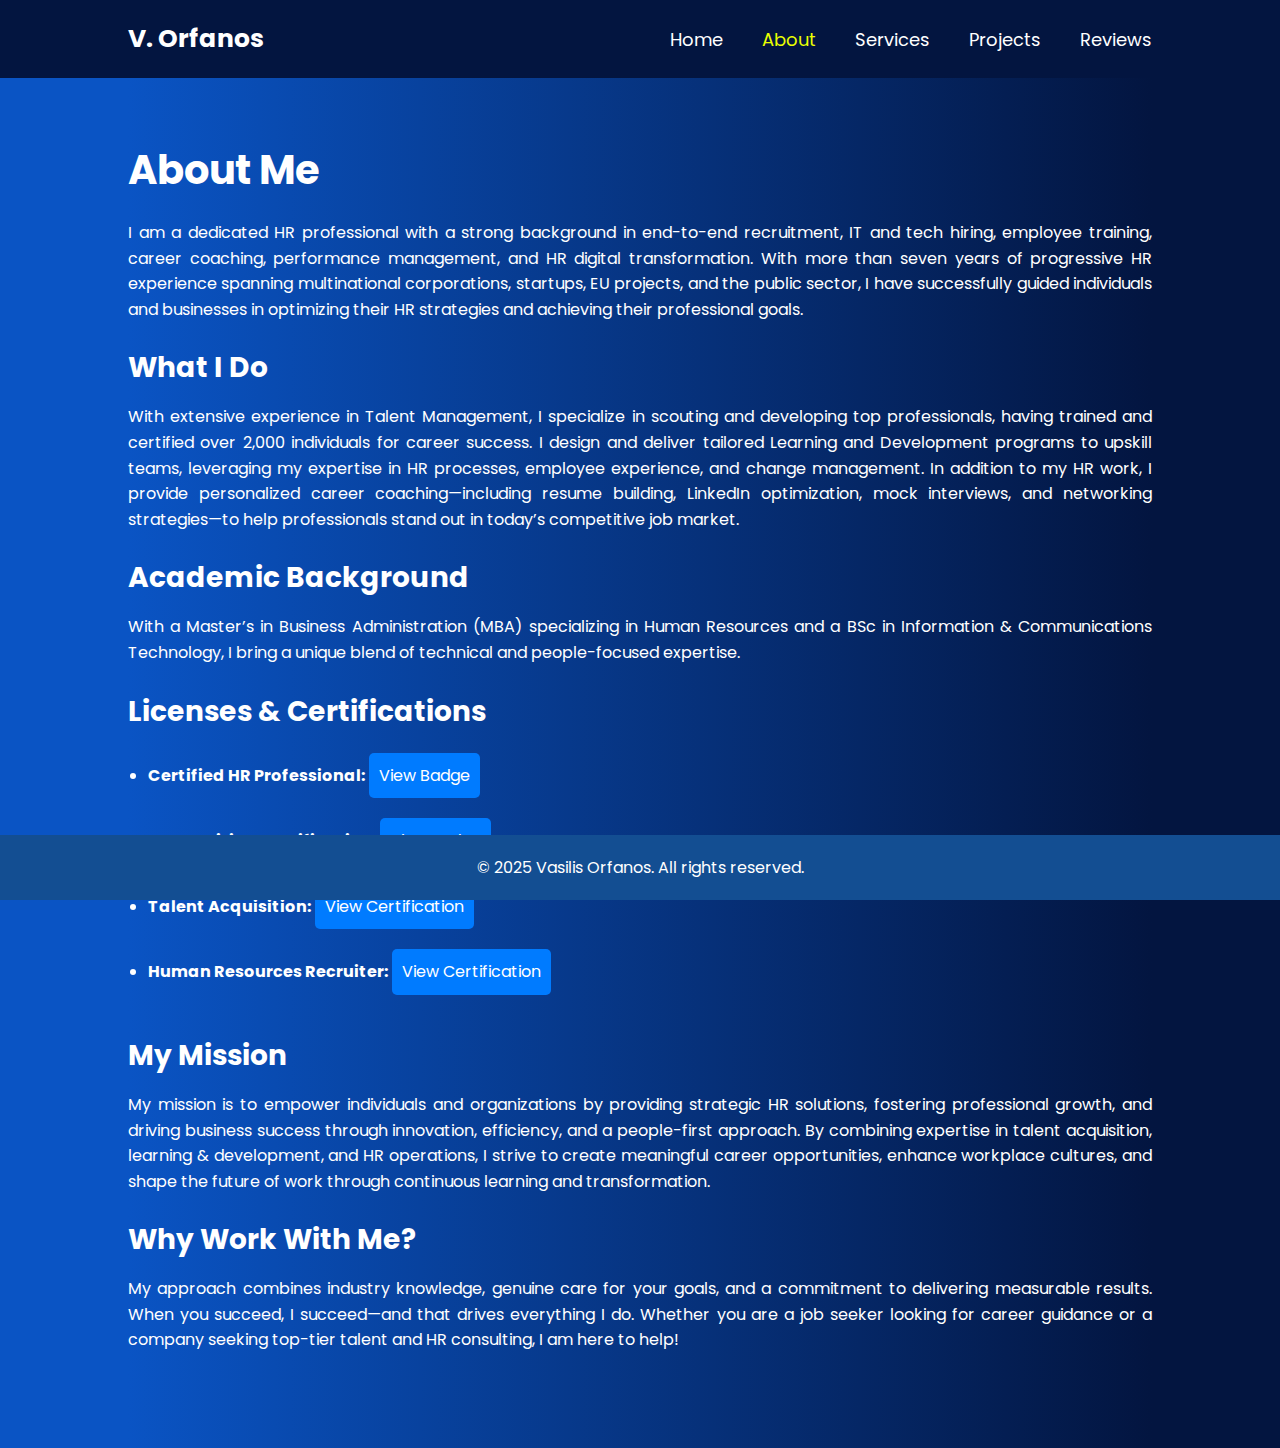
<file: About.html>
<!DOCTYPE html>
<html lang="en">
<head>
    <meta charset="UTF-8">
    <meta name="viewport" content="width=device-width, initial-scale=1.0">
    <title>About | Vasilis Orfanos</title>
    <link rel="stylesheet" href="style2.css">
    <script src="script.js" defer></script>
    <style>
        /* Import Google Fonts */
        @import url('https://fonts.googleapis.com/css2?family=Poppins:wght@300;400;500;600;700;800;900&display=swap');

        /* Basic Reset */
        * {
            margin: 0;
            padding: 0;
            box-sizing: border-box;
            font-family: 'Poppins', sans-serif;
        }

        body {
            background: #f4f4f4; /* Light gray background */
            color: #ffffff; /* White text for high contrast */
            overflow-x: hidden; /* Prevents horizontal scrolling */
        }

        /* Header Styling */
        .header {
            position: fixed;
            top: 0;
            left: 0;
            width: 100%;
            padding: 20px 10%;
            background: #031540; /* Dark blue header background */
            display: flex;
            justify-content: space-between;
            align-items: center;
            z-index: 1000; /* Ensures header stays on top */
        }

        .logo {
            font-size: 25px;
            color: #ffffff; /* White for the logo text */
            text-decoration: none;
            font-weight: 700;
        }

        /* Navigation Link Styling */
        .navbar a {
            font-size: 18px;
            color: #fff; /* White text for navigation links */
            text-decoration: none;
            margin-left: 35px;
            transition: color 0.3s;
        }

        .navbar a:hover,
        .navbar a.active {
            color: #eaff00; /* Yellow for hover and active states */
        }

        /* Main Content Area */
        .main-content {
            padding: 140px 10% 20px; /* Increased top padding to account for header */
            min-height: calc(100vh - 40px); /* Adjust height based on header */
            background: linear-gradient(-90deg, #031540 10%, #0a54c4 90%);
            display: flex;
            flex-direction: column;
            justify-content: center;
            align-items: start;
        }

        .main-content h1 {
            font-size: 40px;
            color: #ffffff; /* White text for headings */
            margin-bottom: 20px;
        }

        .main-content h2 {
            font-size: 28px;
            color: #ffffff; /* White text for subheadings */
            margin-bottom: 15px;
        }

        .main-content p.justified-text {
            text-align: justify;
            text-justify: inter-word;
            font-size: 16px;
            line-height: 1.6;
            color: #ffffff; /* White text for readable contrast */
        }

        .main-content ul {
            list-style-type: disc;
            padding-left: 20px;
            text-align: left;
            padding-right: 20px;
            color: #ffffff; /* White text for list items */
        }

        .main-content ul li {
            margin-bottom: 10px;
        }

        .main-content ul li a {
            display: inline-block;
            padding: 10px;
            margin: 5px 0;
            background-color: #007BFF; /* Blue button background */
            color: white;
            text-decoration: none;
            border-radius: 5px;
            max-width: 100%;
            word-wrap: break-word;
            transition: background-color 0.3s;
        }

        .main-content ul li a:hover {
            background-color: #00abf0; /* Lighter blue on hover */
        }

        /* Footer Styling */
        .footer {
            text-align: center;
            padding: 20px;
            background-color: #134e92; /* Dark blue background */
            color: #fff; /* White text */
            position: fixed;
            left: 0;
            bottom: 0;
            width: 100%;
        }

        /* Mobile-friendly adjustments */
        @media (max-width: 768px) {
            .header {
                padding: 15px 5%; /* Slightly reduced padding for small screens */
            }

            .main-content {
                padding: 100px 5% 20px; /* Adjusted padding for mobile */
            }

            .main-content h1 {
                font-size: 1.5em; /* Slightly smaller heading */
            }

            .main-content h2 {
                font-size: 1.2em; /* Slightly smaller subheading */
            }

            .main-content p.justified-text {
                font-size: 0.9em; /* Adjust paragraph text size */
            }

            .main-content ul {
                padding-left: 15px; /* Slightly less padding on mobile */
                padding-right: 15px;
            }

            .main-content ul li a {
                font-size: 0.9em; /* Smaller button text */
                padding: 8px; /* Reduced padding for buttons */
            }

            .navbar a {
                font-size: 0.9em; /* Slightly smaller nav links */
                margin-left: 20px; /* Less space between nav links */
            }

            .logo {
                font-size: 1.2em; /* Slightly smaller logo text */
            }

            .footer p {
                font-size: 0.9em; /* Smaller footer text */
            }
        }
    </style>
</head>
<body>
    <header class="header">
        <a href="#" class="logo">V. Orfanos</a>
        <nav class="navbar">
            <a href="index.html">Home</a>
            <a href="About.html" class="active">About</a>
            <a href="Services.html">Services</a>
            <a href="Projects.html">Projects</a>
            <a href="Reviews.html">Reviews</a>
        </nav>
    </header>

    <section class="main-content">
        <h1>About Me</h1>
        <p class="justified-text">I am a dedicated HR professional with a strong background in end-to-end recruitment, IT and tech hiring, employee training, career coaching, performance management, and HR digital transformation. With more than seven years of progressive HR experience spanning multinational corporations, startups, EU projects, and the public sector, I have successfully guided individuals and businesses in optimizing their HR strategies and achieving their professional goals.</p>
        <br>
        <h2>What I Do</h2>
        <p class="justified-text">With extensive experience in Talent Management, I specialize in scouting and developing top professionals, having trained and certified over 2,000 individuals for career success. I design and deliver tailored Learning and Development programs to upskill teams, leveraging my expertise in HR processes, employee experience, and change management. In addition to my HR work, I provide personalized career coaching—including resume building, LinkedIn optimization, mock interviews, and networking strategies—to help professionals stand out in today’s competitive job market.</p>
        <br>
        <h2>Academic Background</h2>
        <p class="justified-text">With a Master’s in Business Administration (MBA) specializing in Human Resources and a BSc in Information & Communications Technology, I bring a unique blend of technical and people-focused expertise.</p>
        <br>
        <h2>Licenses & Certifications</h2>
        <ul style="list-style-type: disc; padding-left: 20px; text-align: left; padding-right: 20px;">
            <li><strong>Certified HR Professional:</strong> 
                <a href="https://www.credly.com/badges/0c080ff3-7d6b-4161-b00d-e8684b3cddb6" target="_blank">View Badge</a>
            </li>
            <li><strong>IT Recruiting Certification:</strong> 
                <a href="https://www.credly.com/badges/4e5d9b4f-31e3-4a48-a6e6-b436578b6412" target="_blank">View Badge</a>
            </li>
            <li><strong>Talent Acquisition:</strong> 
                <a href="https://www.linkedin.com/in/vasilis-orfanos/details/certifications/1722594936391/single-media-viewer/?type=DOCUMENT&profileId=ACoAABgAyLkBngJzmoI1p0Eil4foogJV-Y8O_3E" target="_blank">View Certification</a>
            </li>
            <li><strong>Human Resources Recruiter:</strong> 
                <a href="https://www.linkedin.com/in/vasilis-orfanos/details/certifications/1722595819251/single-media-viewer/?type=DOCUMENT&profileId=ACoAABgAyLkBngJzmoI1p0Eil4foogJV-Y8O_3E" target="_blank">View Certification</a>
            </li>
        </ul>
        <br>
        <h2>My Mission</h2>
        <p class="justified-text">My mission is to empower individuals and organizations by providing strategic HR solutions, fostering professional growth, and driving business success through innovation, efficiency, and a people-first approach. By combining expertise in talent acquisition, learning & development, and HR operations, I strive to create meaningful career opportunities, enhance workplace cultures, and shape the future of work through continuous learning and transformation.</p>
        <br>
        <h2>Why Work With Me?</h2>
        <p class="justified-text">My approach combines industry knowledge, genuine care for your goals, and a commitment to delivering measurable results. When you succeed, I succeed—and that drives everything I do. Whether you are a job seeker looking for career guidance or a company seeking top-tier talent and HR consulting, I am here to help!</p>
        <br>
        <br>
        <br>
    </section>

    <footer class="footer">
        <p>© 2025 Vasilis Orfanos. All rights reserved.</p>
    </footer>
</body>
</html>
</file>
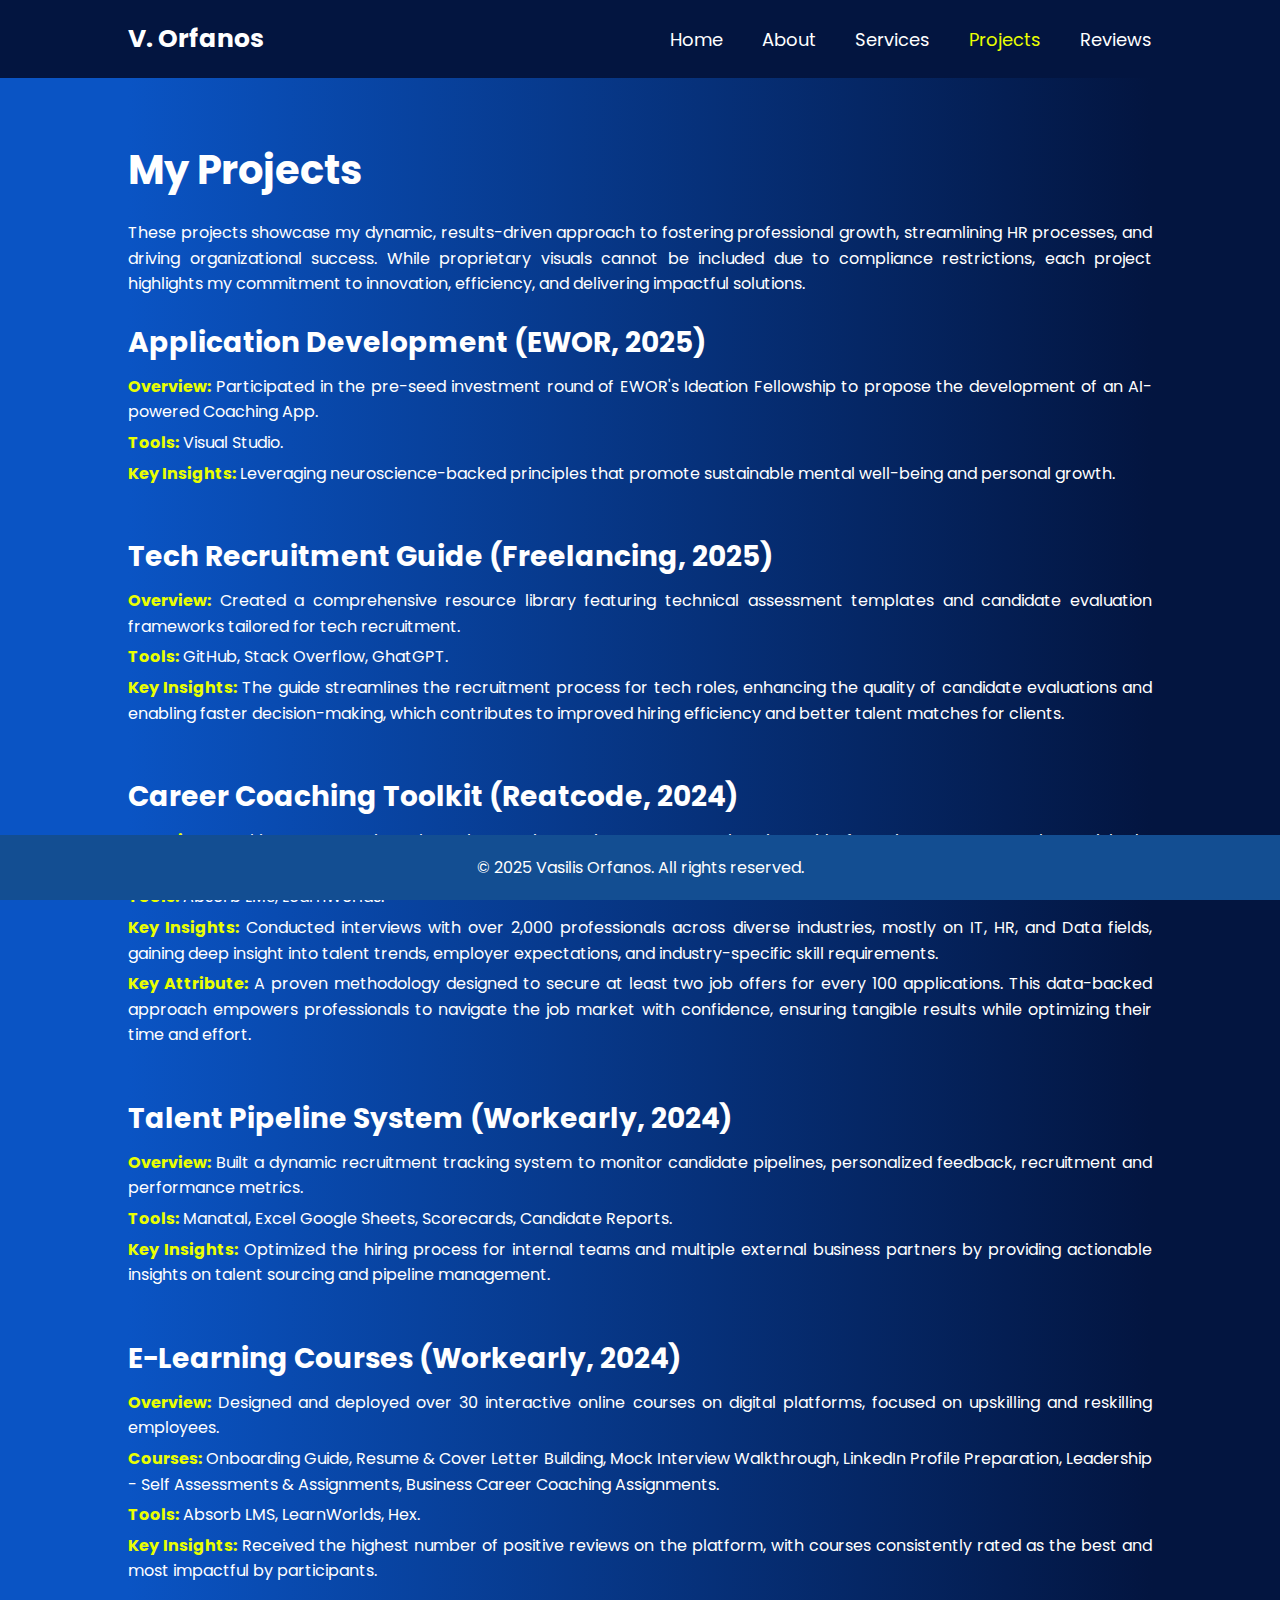
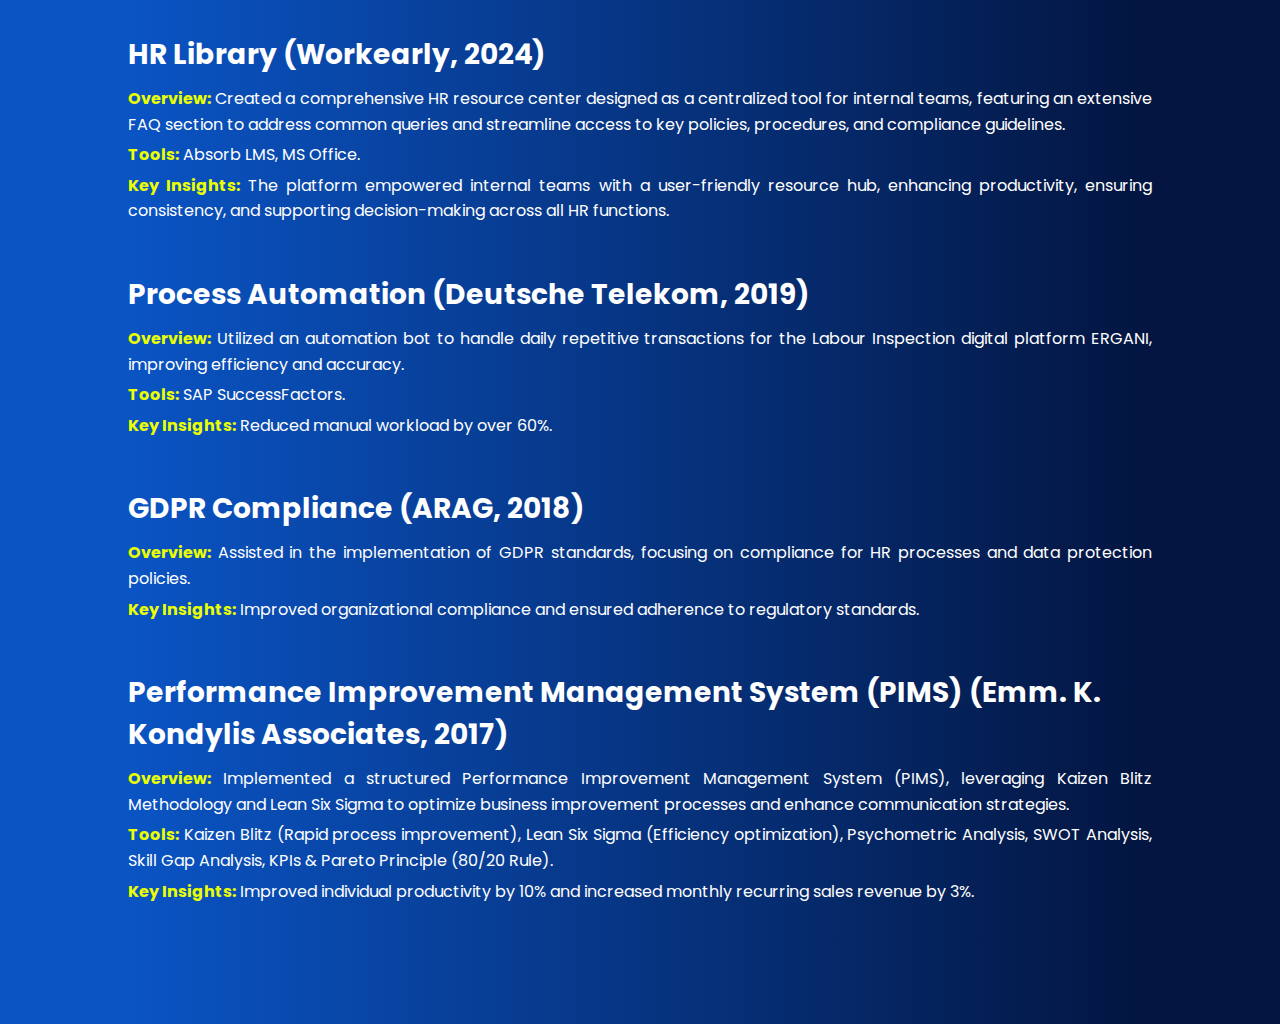
<file: Projects.html>
<!DOCTYPE html>
<html lang="en">
<head>
    <meta charset="UTF-8">
    <meta name="viewport" content="width=device-width, initial-scale=1.0">
    <title>Projects | Vasilis Orfanos</title>
    <link rel="stylesheet" href="style2.css">
    <style>
        /* Import Google Fonts */
        @import url('https://fonts.googleapis.com/css2?family=Poppins:wght@300;400;500;600;700;800;900&display=swap');

        /* Basic Reset */
        * {
            margin: 0;
            padding: 0;
            box-sizing: border-box;
            font-family: 'Poppins', sans-serif;
        }

        body {
            background: #f4f4f4; /* Light gray background */
            color: #ffffff; /* White text for high contrast */
            overflow-x: hidden; /* Prevents horizontal scrolling */
        }

        /* Header Styling */
        .header {
            position: fixed;
            top: 0;
            left: 0;
            width: 100%;
            padding: 20px 10%;
            background: #031540; /* Dark blue header background */
            display: flex;
            justify-content: space-between;
            align-items: center;
            z-index: 1000; /* Ensures header stays on top */
        }

        .logo {
            font-size: 25px;
            color: #ffffff; /* White for the logo text */
            text-decoration: none;
            font-weight: 700;
        }

        /* Navigation Link Styling */
        .navbar a {
            font-size: 18px;
            color: #fff; /* White text for navigation links */
            text-decoration: none;
            margin-left: 35px;
            transition: color 0.3s;
        }

        .navbar a:hover,
        .navbar a.active {
            color: #eaff00; /* Yellow for hover and active states */
        }

        /* Main Content Area */
        .main-content {
            padding: 140px 10% 20px; /* Increased top padding to account for header */
            min-height: calc(100vh - 40px); /* Adjust height based on header */
            background: linear-gradient(-90deg, #031540 10%, #0a54c4 90%);
            display: flex;
            flex-direction: column;
            justify-content: center;
            align-items: start;
        }

        .main-content h1 {
            font-size: 40px;
            color: #ffffff; /* White text for headings */
            margin-bottom: 20px;
        }

        .main-content p {
            text-align: justify;
            text-justify: inter-word;
            font-size: 16px;
            line-height: 1.6;
            color: #ffffff; /* White text for readable contrast */
        }

        .main-content .project {
            margin-bottom: 20px;
        }

        .main-content .project h2 {
            font-size: 28px;
            color: #ffffff; /* White text for subheadings */
            margin-bottom: 10px;
        }

        .main-content .project p {
            margin-bottom: 5px;
        }

        .main-content .project p strong {
            color: #eaff00; /* Yellow for emphasis */
        }

        /* Footer Styling */
        .footer {
            text-align: center;
            padding: 20px;
            background-color: #134e92; /* Dark blue background */
            color: #fff; /* White text */
            position: fixed;
            left: 0;
            bottom: 0;
            width: 100%;
        }

        /* Mobile-friendly adjustments */
        @media (max-width: 768px) {
            .header {
                padding: 15px 5%; /* Slightly reduced padding for small screens */
            }

            .main-content {
                padding: 100px 5% 20px; /* Adjusted padding for mobile */
            }

            .main-content h1 {
                font-size: 1.5em; /* Slightly smaller heading */
            }

            .main-content .project h2 {
                font-size: 1.2em; /* Slightly smaller subheading */
            }

            .main-content p {
                font-size: 0.9em; /* Adjust paragraph text size */
            }

            .navbar a {
                font-size: 0.9em; /* Slightly smaller nav links */
                margin-left: 20px; /* Less space between nav links */
            }

            .logo {
                font-size: 1.2em; /* Slightly smaller logo text */
            }

            .footer p {
                font-size: 0.9em; /* Smaller footer text */
            }
        }
    </style>
</head>
<body>
    <header class="header">
        <a href="#" class="logo">V. Orfanos</a>
        <nav class="navbar">
            <a href="index.html">Home</a>
            <a href="About.html">About</a>
            <a href="Services.html">Services</a>
            <a href="Projects.html" class="active">Projects</a>
            <a href="Reviews.html">Reviews</a>
        </nav>
    </header>

    <section class="main-content">
        <h1>My Projects</h1>
        <p>These projects showcase my dynamic, results-driven approach to fostering professional growth, streamlining HR processes, and driving organizational success. While proprietary visuals cannot be included due to compliance restrictions, each project highlights my commitment to innovation, efficiency, and delivering impactful solutions.</p>
        
        <div class="project">
            <br>
            <h2>Application Development (EWOR, 2025)</h2>
            <p><strong>Overview:</strong> Participated in the pre-seed investment round of EWOR's Ideation Fellowship to propose the development of an AI-powered Coaching App.</p>
            <p><strong>Tools:</strong> Visual Studio.</p>
            <p><strong>Key Insights:</strong> Leveraging neuroscience-backed principles that promote sustainable mental well-being and personal growth.</p>
        </div>
        
        <div class="project">
            <br>
            <h2>Tech Recruitment Guide (Freelancing, 2025)</h2>
            <p><strong>Overview:</strong> Created a comprehensive resource library featuring technical assessment templates and candidate evaluation frameworks tailored for tech recruitment.</p>
            <p><strong>Tools:</strong> GitHub, Stack Overflow, GhatGPT.</p>
            <p><strong>Key Insights:</strong> The guide streamlines the recruitment process for tech roles, enhancing the quality of candidate evaluations and enabling faster decision-making, which contributes to improved hiring efficiency and better talent matches for clients.</p>
        </div>
        
        <div class="project">
            <br>
            <h2>Career Coaching Toolkit (Reatcode, 2024)</h2>
            <p><strong>Overview:</strong> Hacking your way into the Job Interview Business. A comprehensive guide featuring resume templates, LinkedIn optimization tips, and mock interview scripts tailored for career changers and job seekers.</p>
            <p><strong>Tools:</strong> Absorb LMS, LearnWorlds.</p>
            <p><strong>Key Insights:</strong> Conducted interviews with over 2,000 professionals across diverse industries, mostly on IT, HR, and Data fields, gaining deep insight into talent trends, employer expectations, and industry-specific skill requirements.</p>
            <p><strong>Key Attribute:</strong> A proven methodology designed to secure at least two job offers for every 100 applications. This data-backed approach empowers professionals to navigate the job market with confidence, ensuring tangible results while optimizing their time and effort.</p>
        </div>
        
        <div class="project">
            <br>
            <h2>Talent Pipeline System (Workearly, 2024)</h2>
            <p><strong>Overview:</strong> Built a dynamic recruitment tracking system to monitor candidate pipelines, personalized feedback, recruitment and performance metrics.</p>
            <p><strong>Tools:</strong> Manatal, Excel Google Sheets, Scorecards, Candidate Reports.</p>
            <p><strong>Key Insights:</strong> Optimized the hiring process for internal teams and multiple external business partners by providing actionable insights on talent sourcing and pipeline management.</p>
        </div>
        
        <div class="project">
            <br>
            <h2>E-Learning Courses (Workearly, 2024)</h2>
            <p><strong>Overview:</strong> Designed and deployed over 30 interactive online courses on digital platforms, focused on upskilling and reskilling employees.</p>
            <p><strong>Courses:</strong> Onboarding Guide, Resume & Cover Letter Building, Mock Interview Walkthrough, LinkedIn Profile Preparation, Leadership - Self Assessments & Assignments, Business Career Coaching Assignments.</p>
            <p><strong>Tools:</strong> Absorb LMS, LearnWorlds, Hex.</p>
            <p><strong>Key Insights:</strong> Received the highest number of positive reviews on the platform, with courses consistently rated as the best and most impactful by participants.</p>
        </div>
        
        <div class="project">
            <br>
            <h2>HR Library (Workearly, 2024)</h2>
            <p><strong>Overview:</strong> Created a comprehensive HR resource center designed as a centralized tool for internal teams, featuring an extensive FAQ section to address common queries and streamline access to key policies, procedures, and compliance guidelines.</p>
            <p><strong>Tools:</strong> Absorb LMS, MS Office.</p>
            <p><strong>Key Insights:</strong> The platform empowered internal teams with a user-friendly resource hub, enhancing productivity, ensuring consistency, and supporting decision-making across all HR functions.</p>
        </div>
        
        <div class="project">
            <br>
            <h2>Process Automation (Deutsche Telekom, 2019)</h2>
            <p><strong>Overview:</strong> Utilized an automation bot to handle daily repetitive transactions for the Labour Inspection digital platform ERGANI, improving efficiency and accuracy.</p>
            <p><strong>Tools:</strong> SAP SuccessFactors.</p>
            <p><strong>Key Insights:</strong> Reduced manual workload by over 60%.</p>
        </div>
        
        <div class="project">
            <br>
            <h2>GDPR Compliance (ARAG, 2018)</h2>
            <p><strong>Overview:</strong> Assisted in the implementation of GDPR standards, focusing on compliance for HR processes and data protection policies.</p>
            <p><strong>Key Insights:</strong> Improved organizational compliance and ensured adherence to regulatory standards.</p>
        </div>
        
        <div class="project">
            <br>
            <h2>Performance Improvement Management System (PIMS) (Emm. K. Kondylis Associates, 2017)</h2>
            <p><strong>Overview:</strong> Implemented a structured Performance Improvement Management System (PIMS), leveraging Kaizen Blitz Methodology and Lean Six Sigma to optimize business improvement processes and enhance communication strategies.</p>
            <p><strong>Tools:</strong> Kaizen Blitz (Rapid process improvement), Lean Six Sigma (Efficiency optimization), Psychometric Analysis, SWOT Analysis, Skill Gap Analysis, KPIs & Pareto Principle (80/20 Rule).</p>
            <p><strong>Key Insights:</strong> Improved individual productivity by 10% and increased monthly recurring sales revenue by 3%.</p>
        </div>
        
        <br>
        <br>
        <br>
    </section>

    <footer class="footer">
        <p>© 2025 Vasilis Orfanos. All rights reserved.</p>
    </footer>
</body>
</html>
</file>
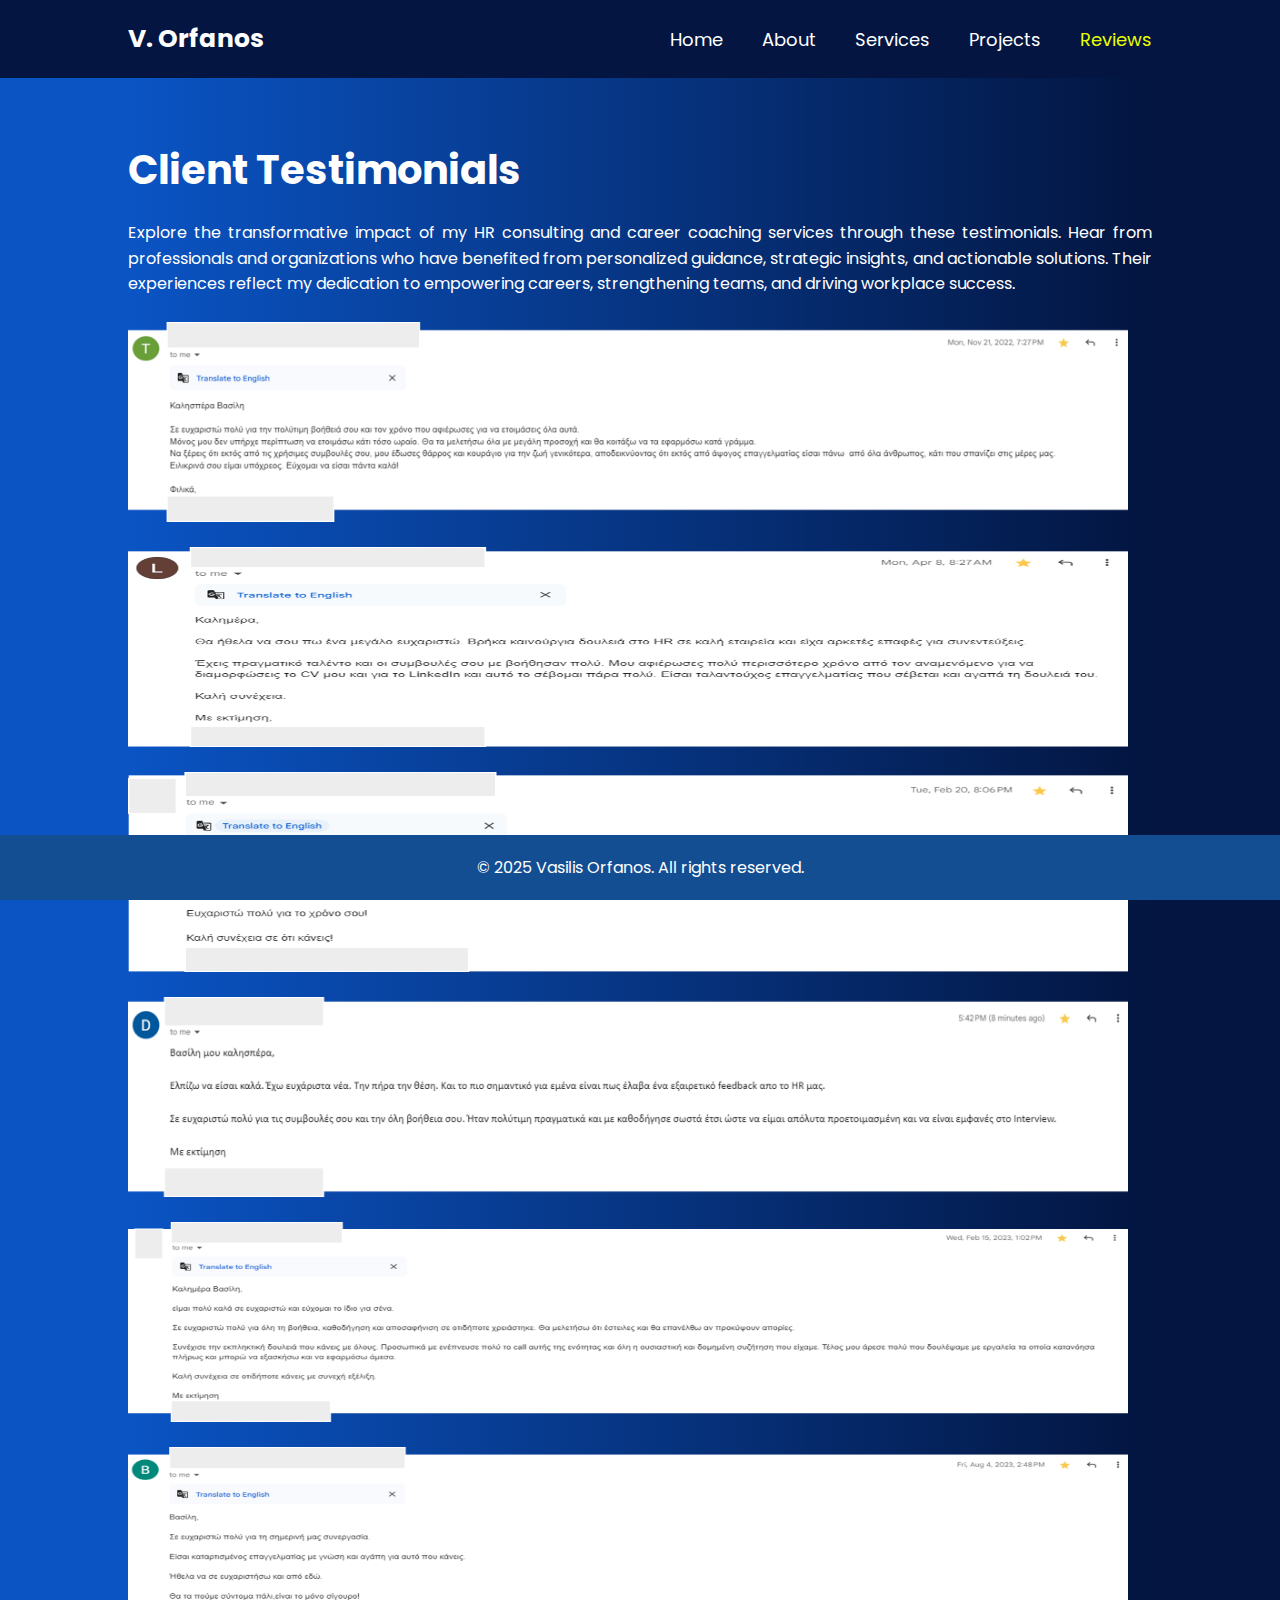
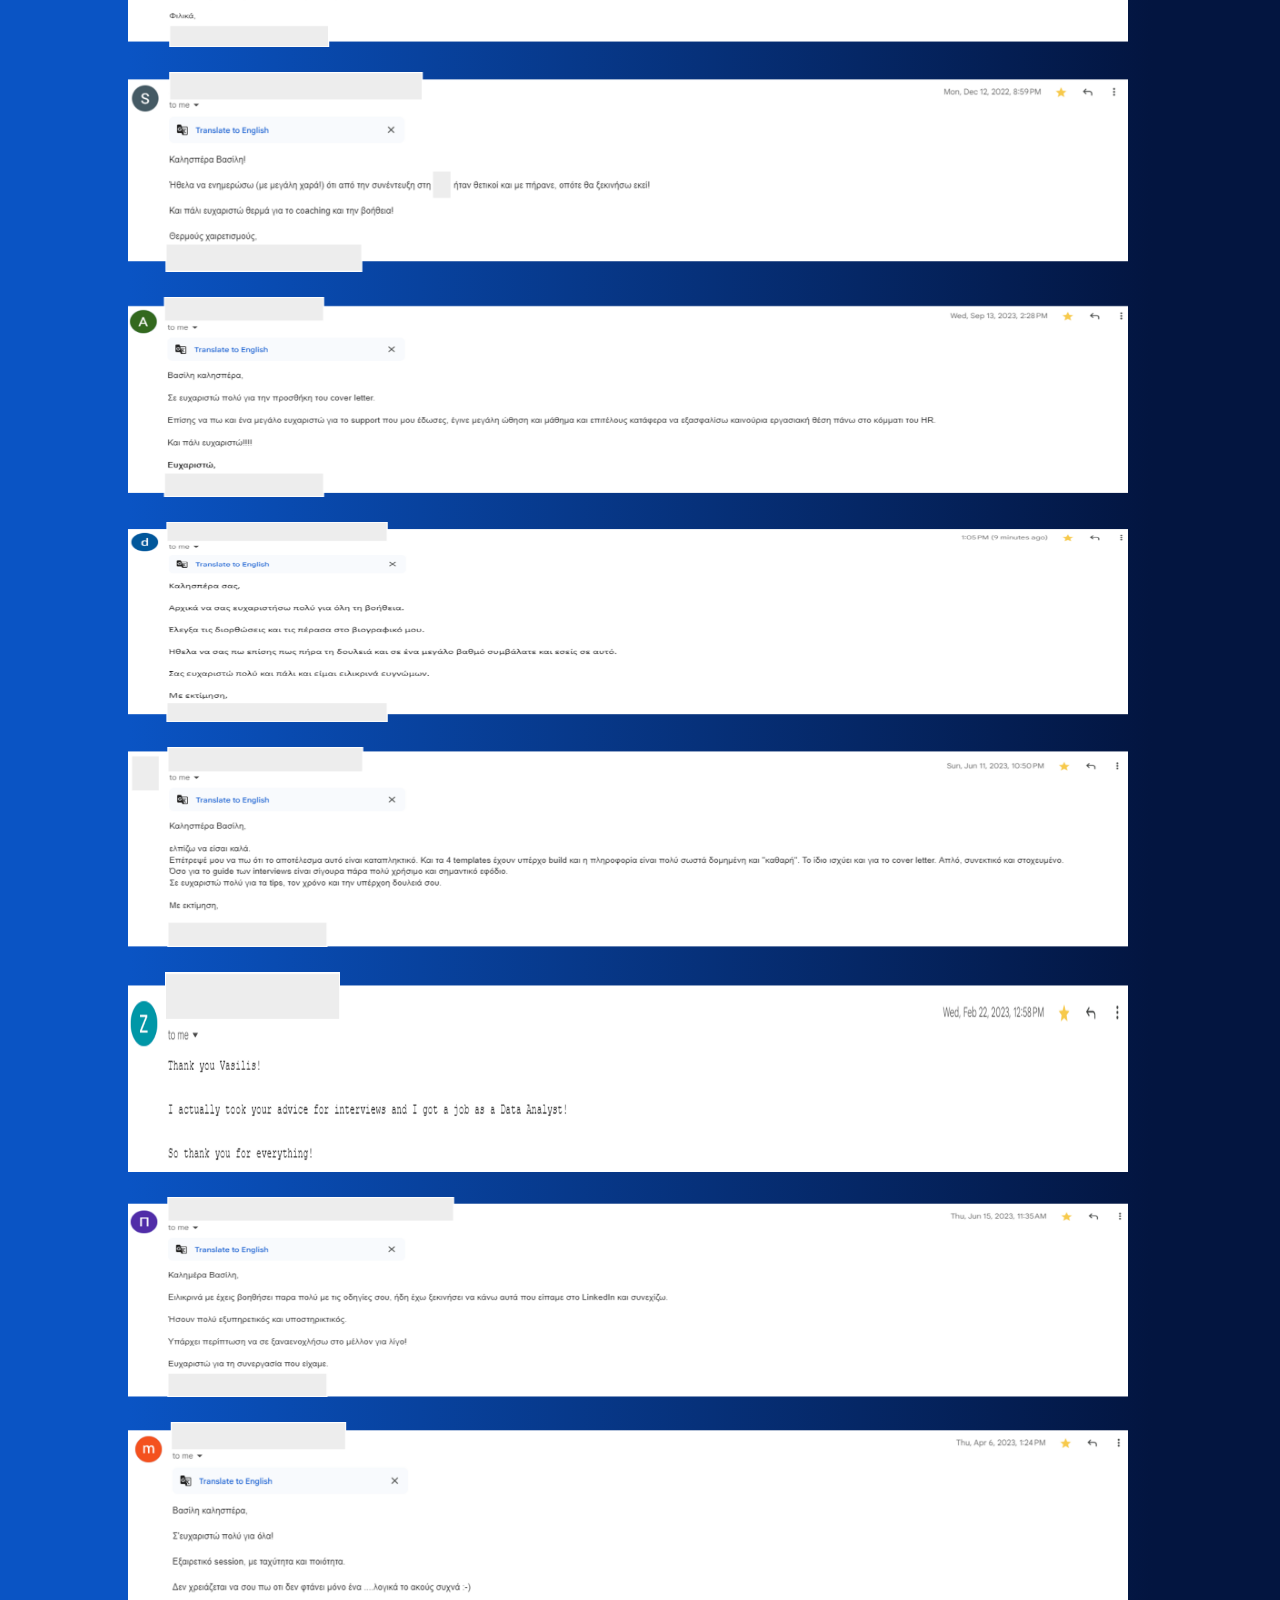
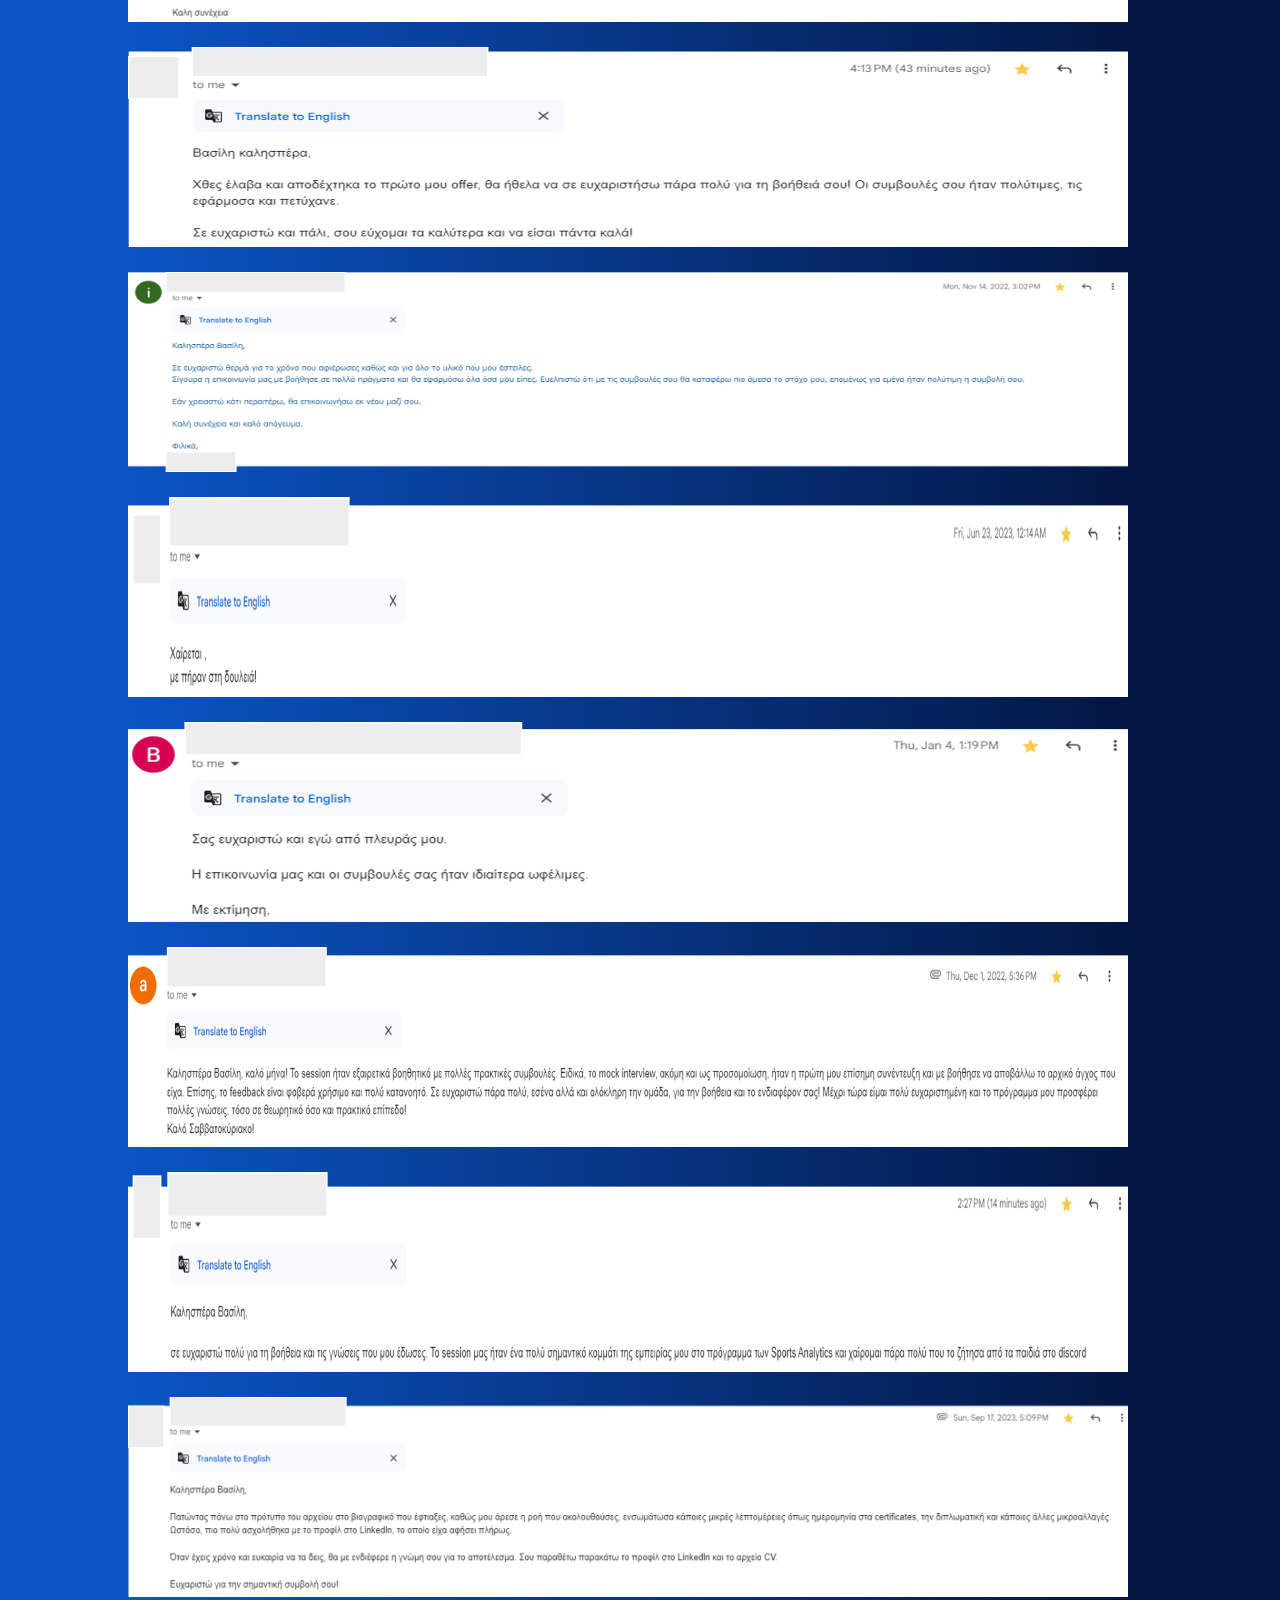
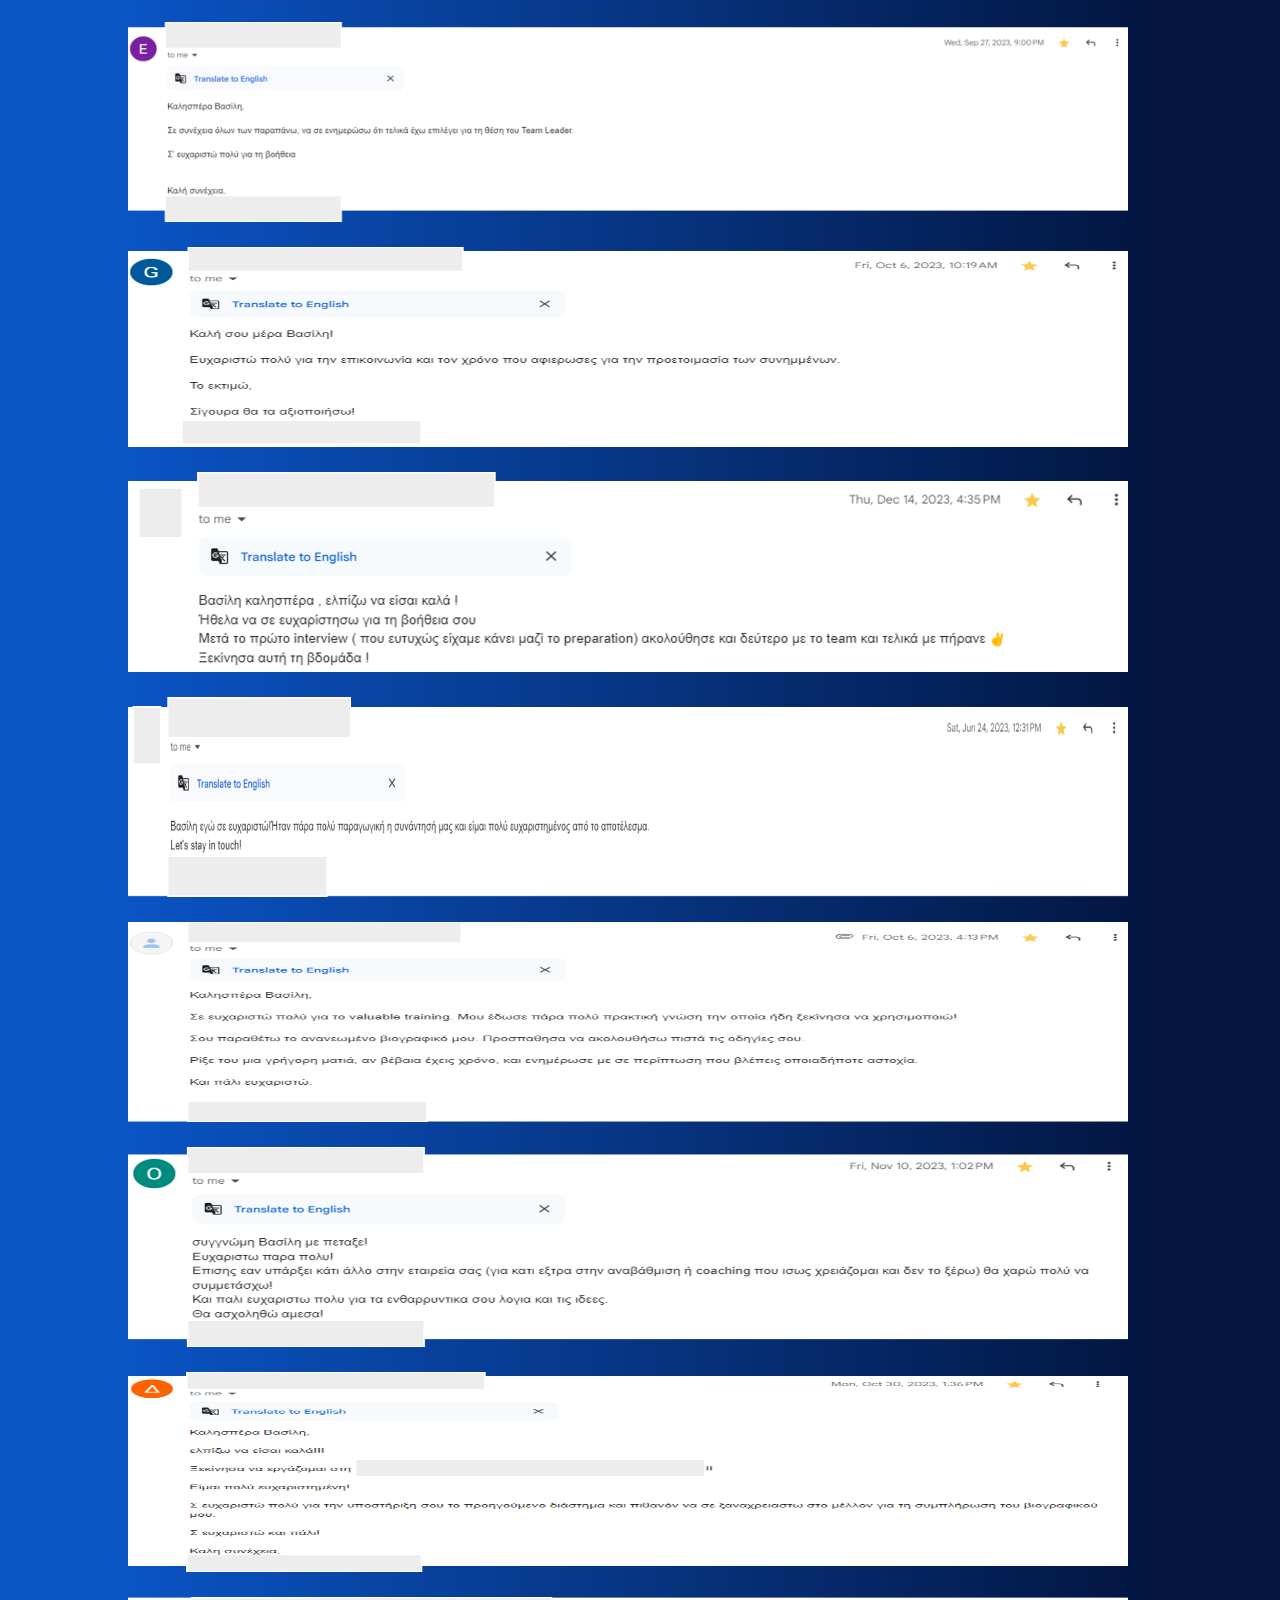
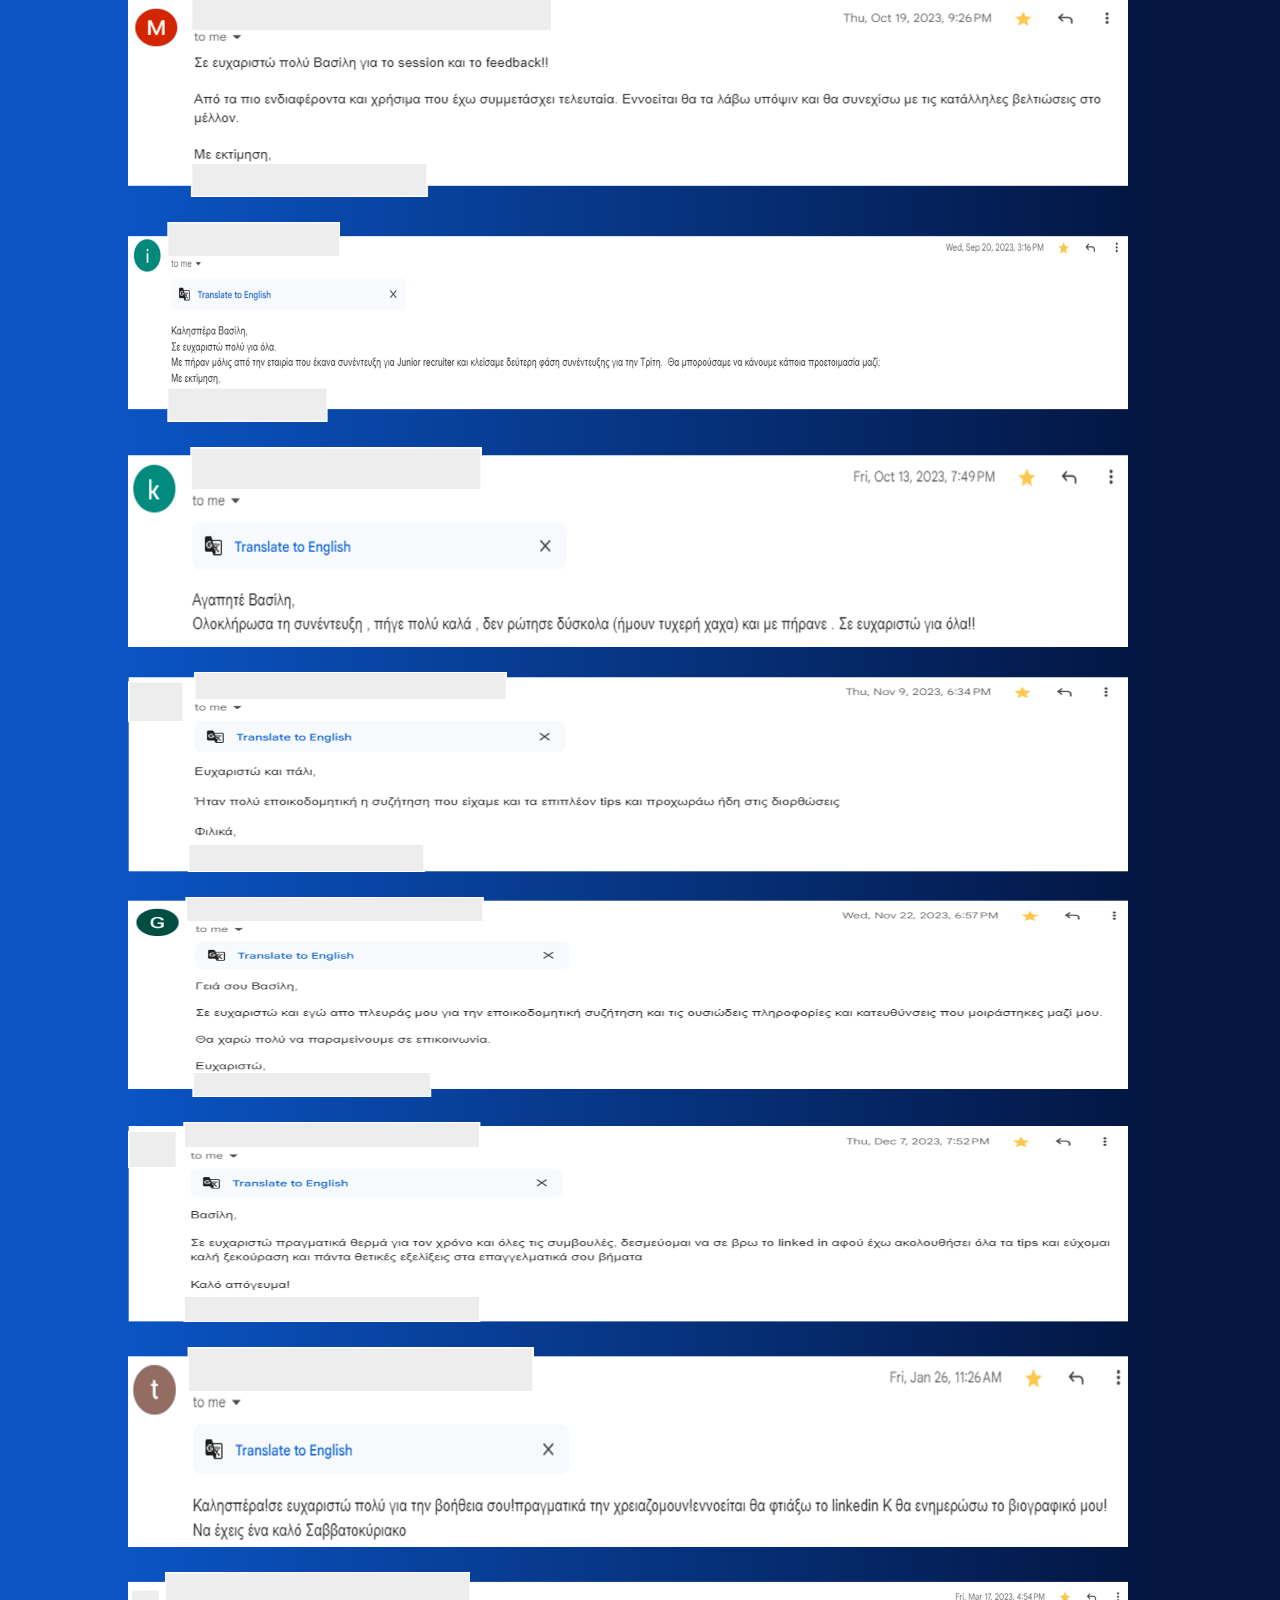
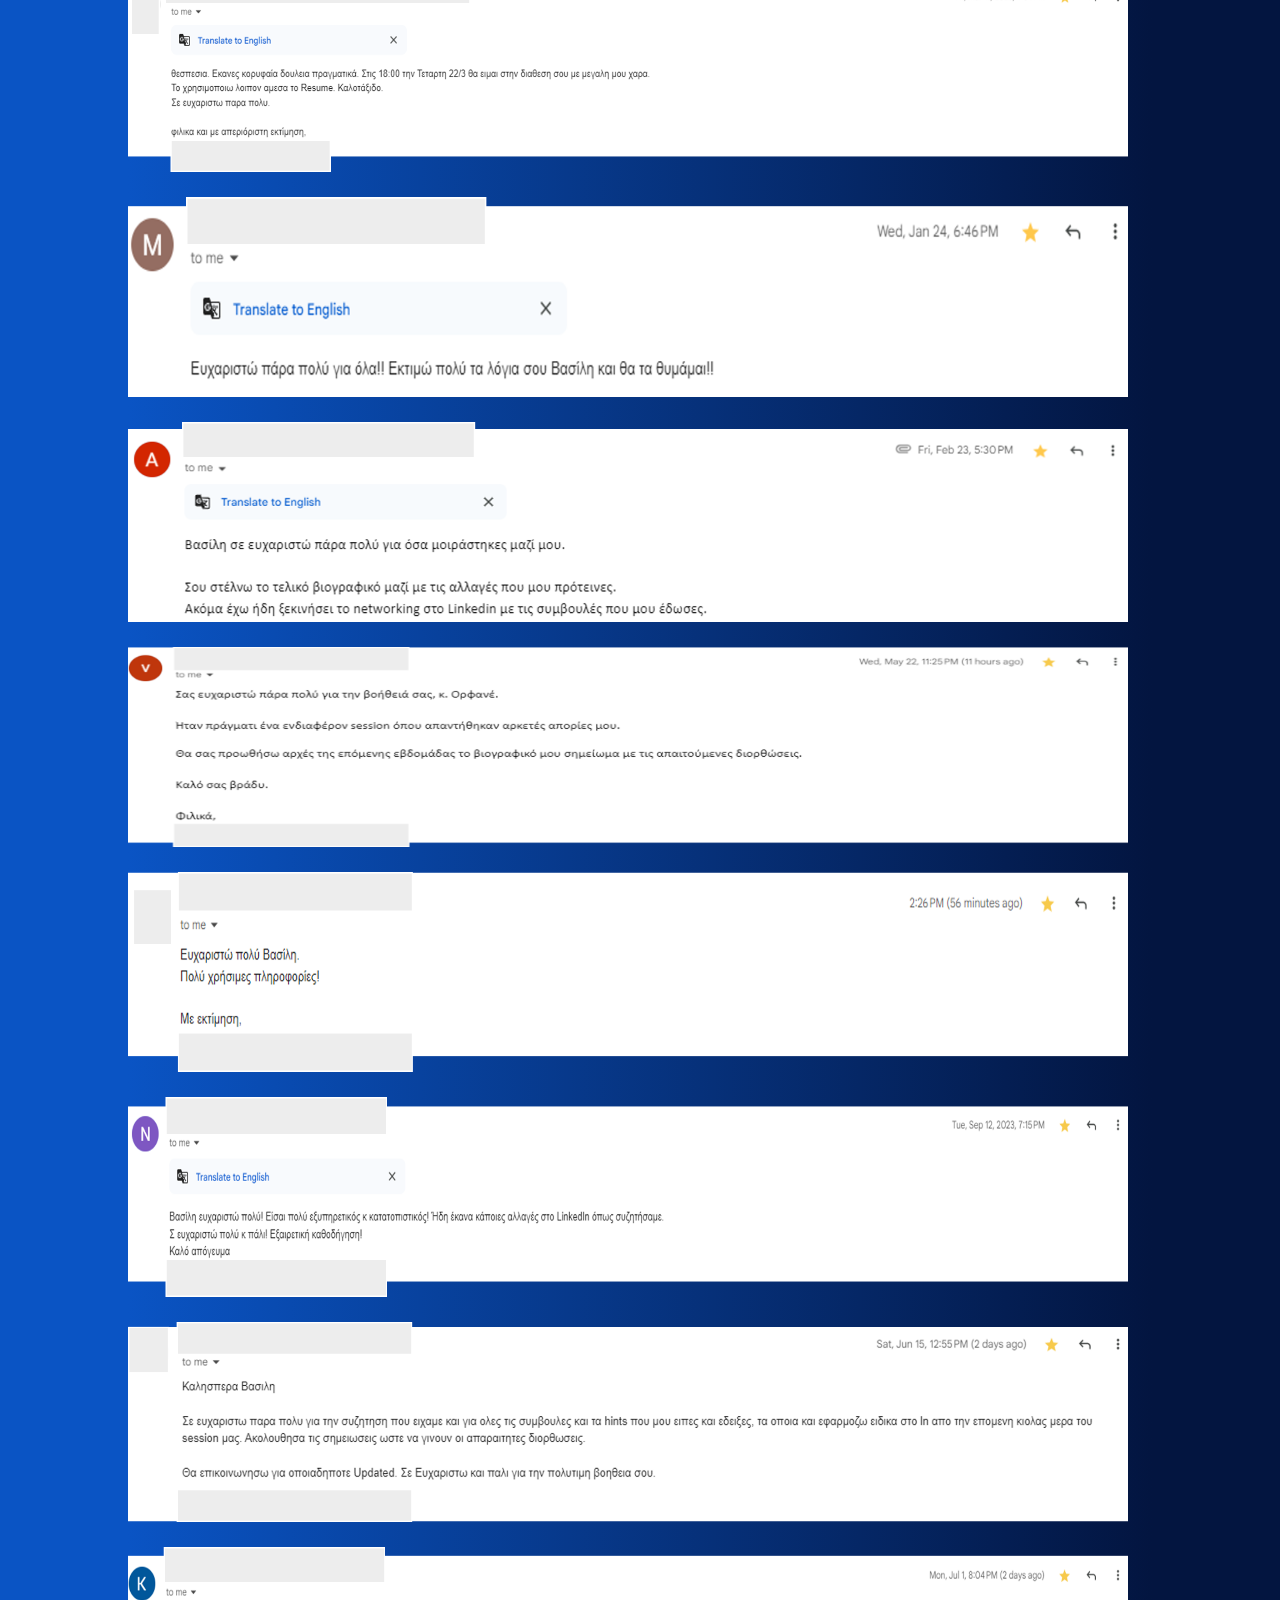
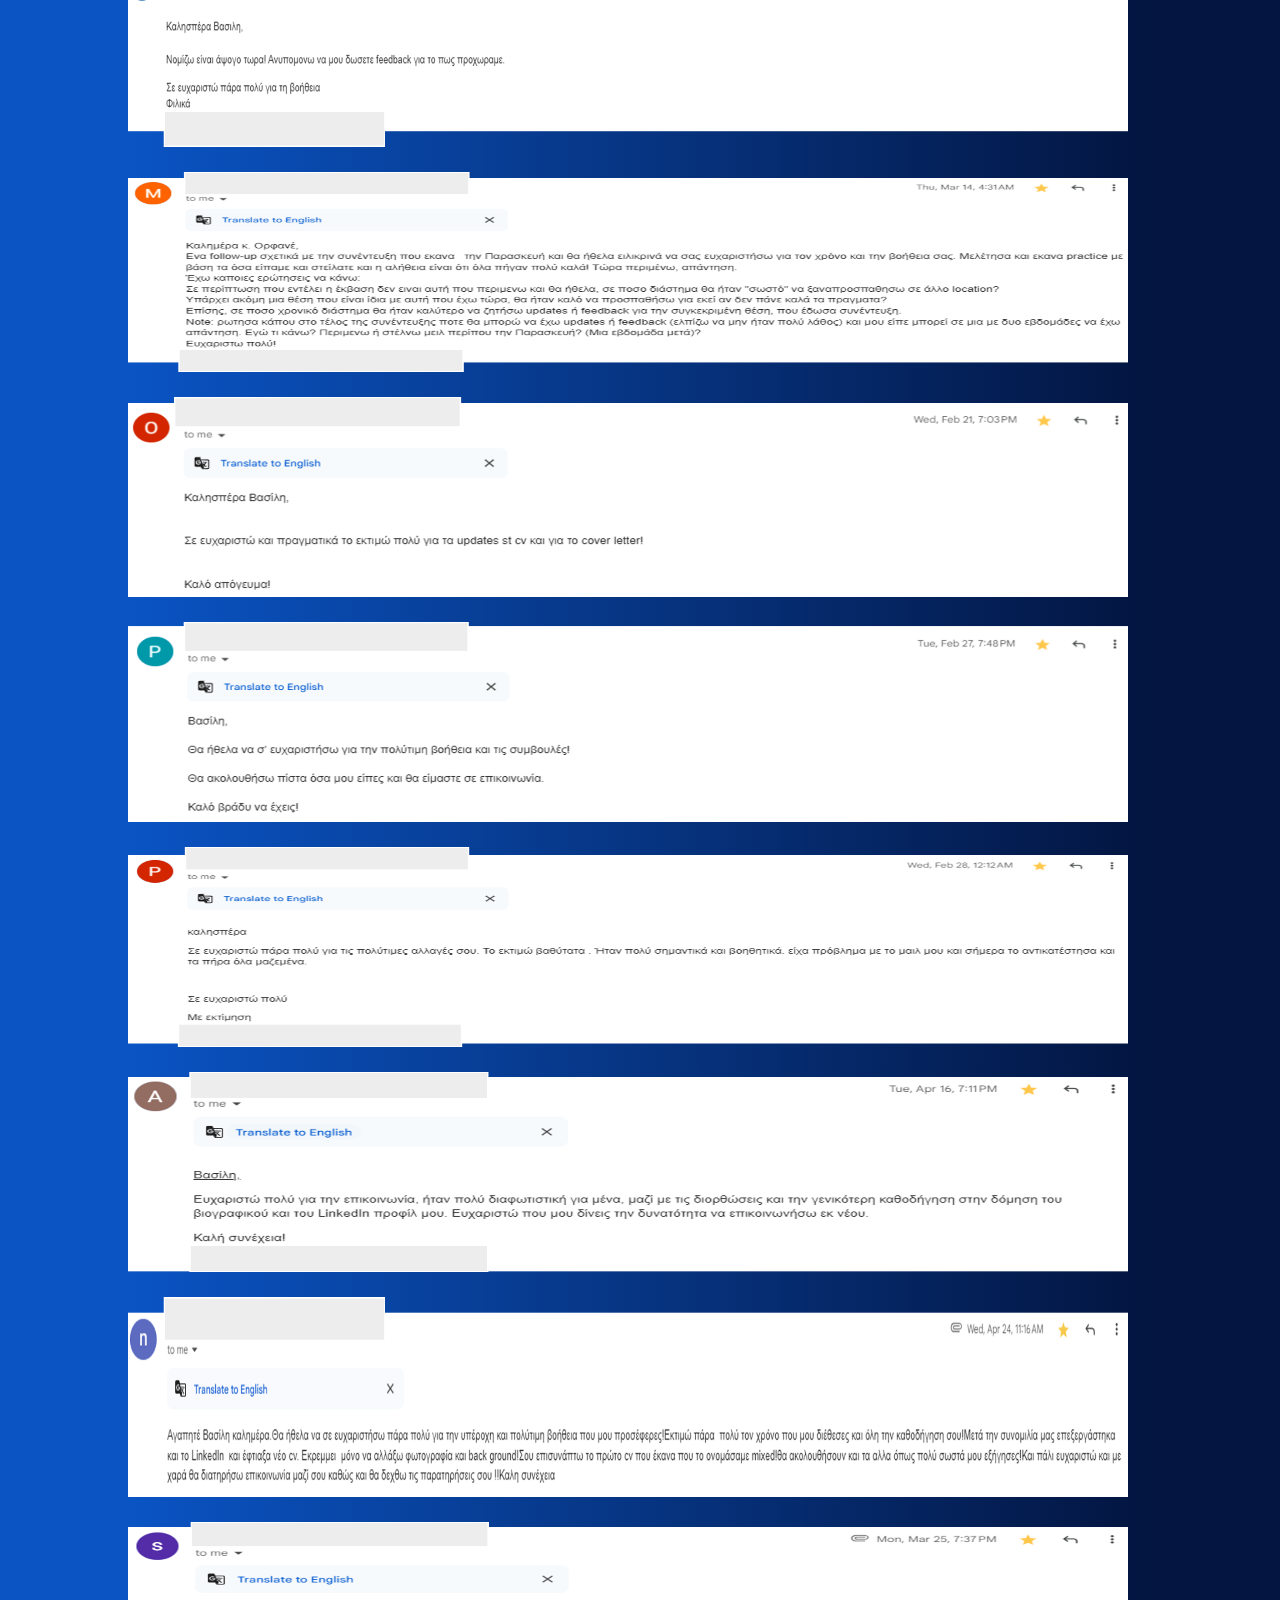
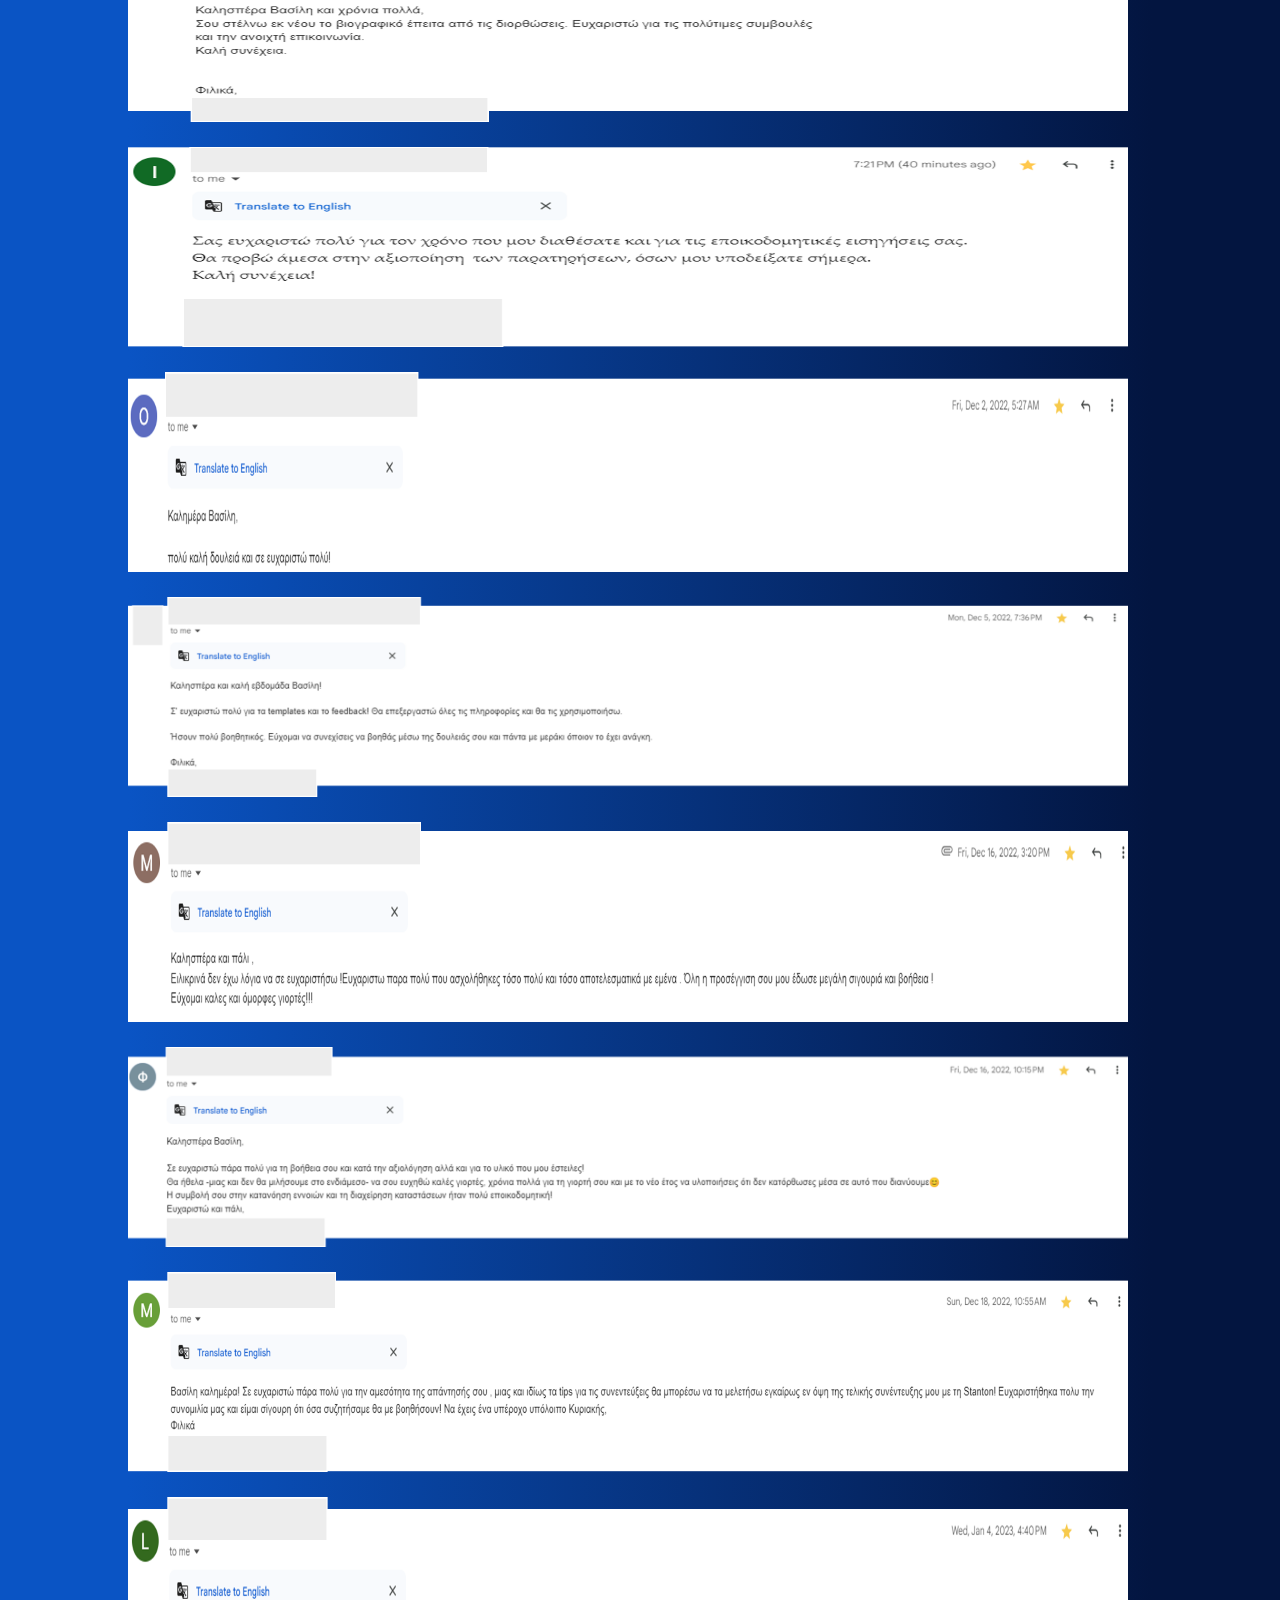
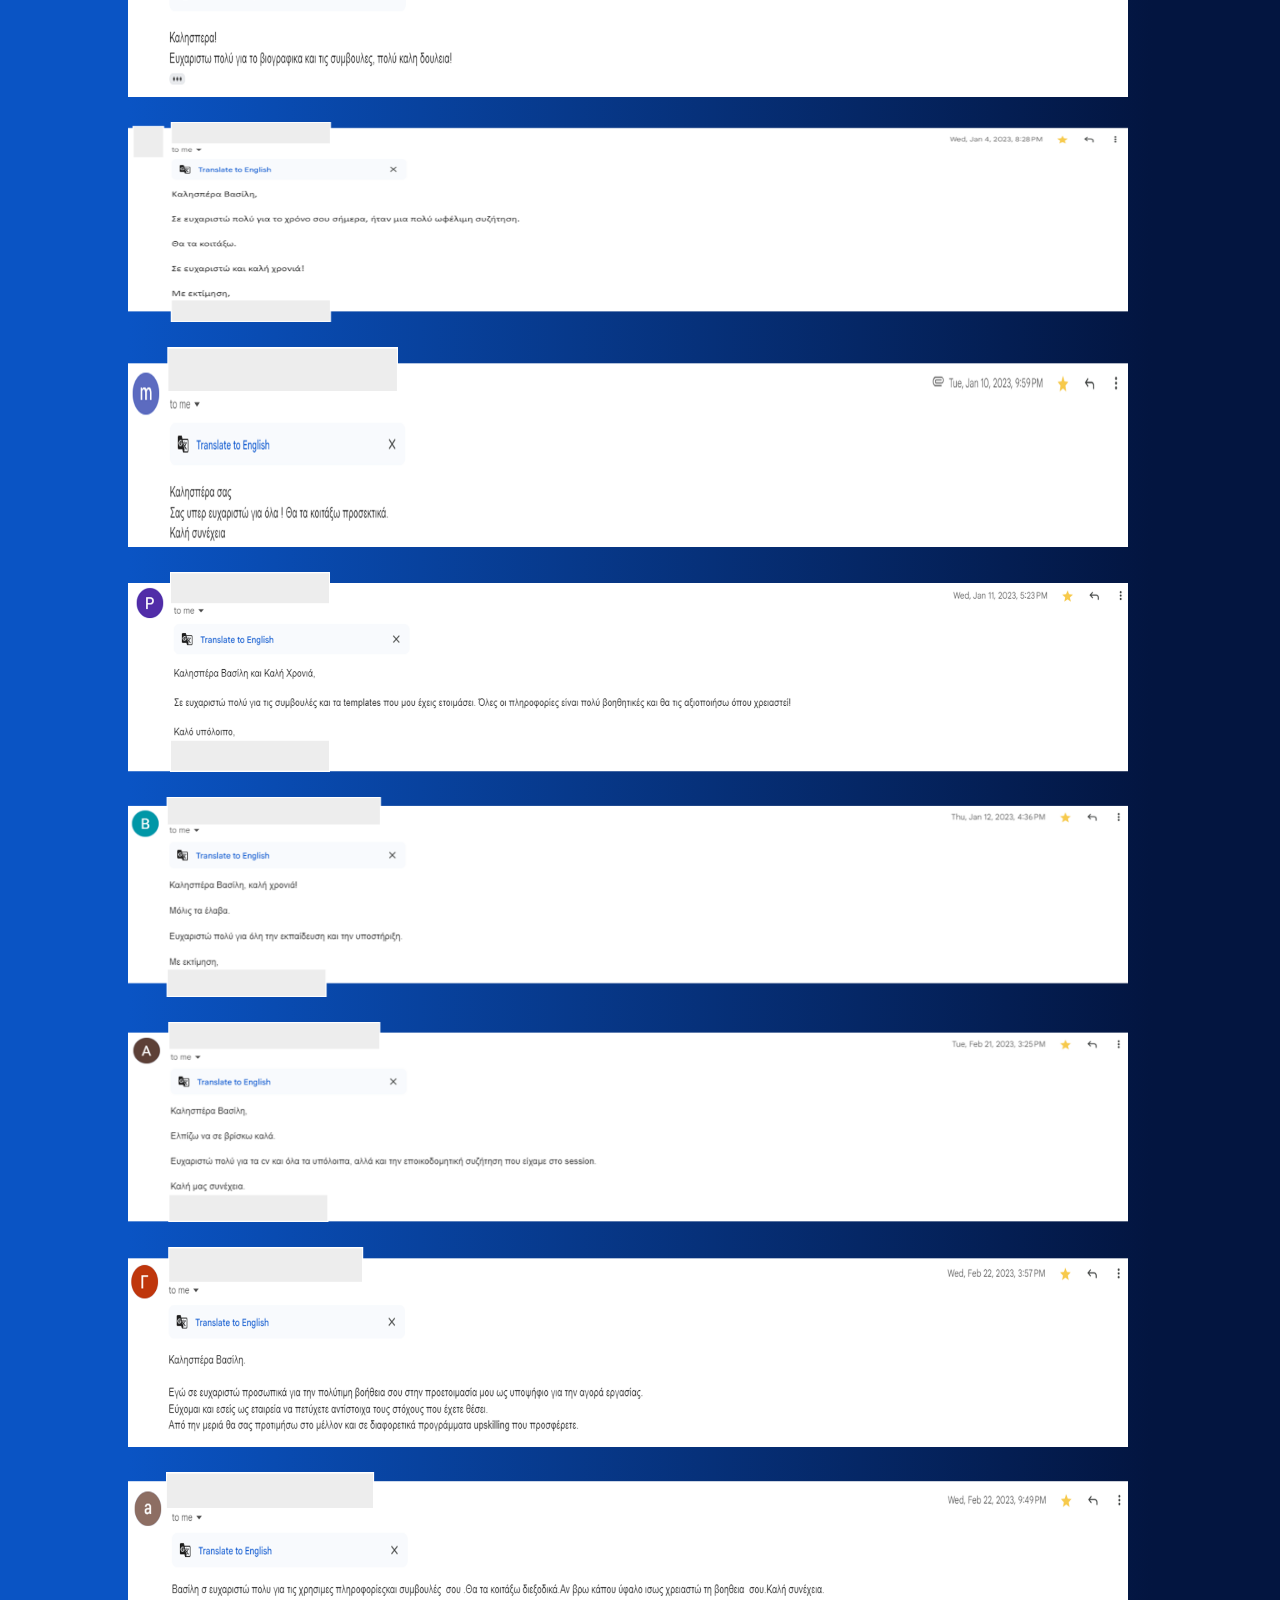
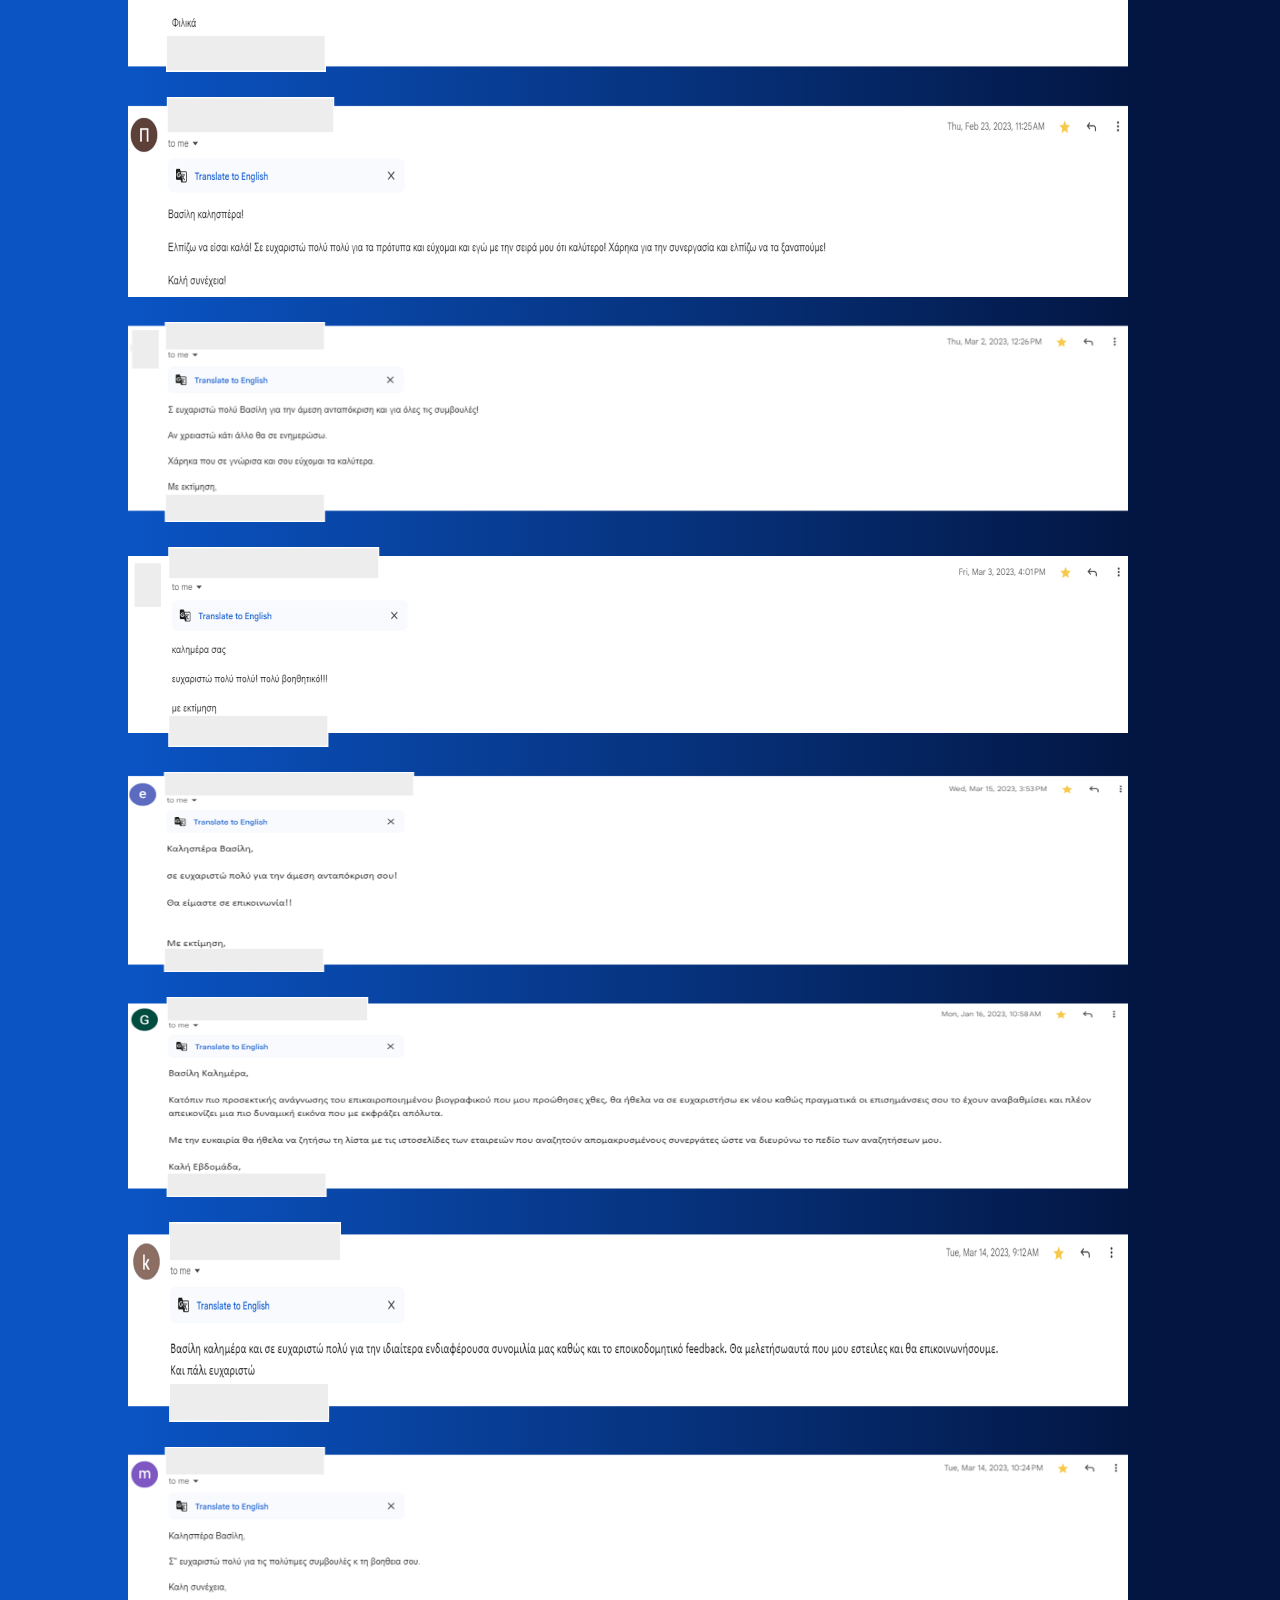
<file: Reviews.html>
<!DOCTYPE html>
<html lang="en">
<head>
    <meta charset="UTF-8">
    <meta name="viewport" content="width=device-width, initial-scale=1.0">
    <title>Reviews | Vasilis Orfanos</title>
    <link rel="stylesheet" href="style2.css">
    <style>
        /* Import Google Fonts */
        @import url('https://fonts.googleapis.com/css2?family=Poppins:wght@300;400;500;600;700;800;900&display=swap');

        /* Basic Reset */
        * {
            margin: 0;
            padding: 0;
            box-sizing: border-box;
            font-family: 'Poppins', sans-serif;
        }

        body {
            background: #f4f4f4; /* Light gray background */
            color: #ffffff; /* White text for high contrast */
            overflow-x: hidden; /* Prevents horizontal scrolling */
        }

        /* Header Styling */
        .header {
            position: fixed;
            top: 0;
            left: 0;
            width: 100%;
            padding: 20px 10%;
            background: #031540; /* Dark blue header background */
            display: flex;
            justify-content: space-between;
            align-items: center;
            z-index: 1000; /* Ensures header stays on top */
        }

        .logo {
            font-size: 25px;
            color: #ffffff; /* White for the logo text */
            text-decoration: none;
            font-weight: 700;
        }

        /* Navigation Link Styling */
        .navbar a {
            font-size: 18px;
            color: #fff; /* White text for navigation links */
            text-decoration: none;
            margin-left: 35px;
            transition: color 0.3s;
        }

        .navbar a:hover,
        .navbar a.active {
            color: #eaff00; /* Yellow for hover and active states */
        }

        /* Main Content Area */
        .main-content {
            padding: 140px 10% 20px; /* Increased top padding to account for header */
            min-height: calc(100vh - 40px); /* Adjust height based on header */
            background: linear-gradient(-90deg, #031540 10%, #0a54c4 90%);
            display: flex;
            flex-direction: column;
            justify-content: center;
            align-items: start;
        }

        .main-content h1 {
            font-size: 40px;
            color: #ffffff; /* White text for headings */
            margin-bottom: 20px;
        }

        .main-content p {
            text-align: justify;
            text-justify: inter-word;
            font-size: 16px;
            line-height: 1.6;
            color: #ffffff; /* White text for readable contrast */
        }

        /* Footer Styling */
        .footer {
            text-align: center;
            padding: 20px;
            background-color: #134e92; /* Dark blue background */
            color: #fff; /* White text */
            position: fixed;
            left: 0;
            bottom: 0;
            width: 100%;
        }

        /* Mobile-friendly adjustments */
        @media (max-width: 768px) {
            .header {
                padding: 15px 5%; /* Slightly reduced padding for small screens */
            }

            .main-content {
                padding: 100px 5% 20px; /* Adjusted padding for mobile */
            }

            .main-content h1 {
                font-size: 1.5em; /* Slightly smaller heading */
            }

            .main-content p {
                font-size: 0.9em; /* Adjust paragraph text size */
            }

            .main-content img {
                width: 100%; /* Make images full-width */
                height: auto; /* Maintain aspect ratio */
                max-width: 1000px; /* Respect original max width */
            }

            .navbar a {
                font-size: 0.9em; /* Slightly smaller nav links */
                margin-left: 20px; /* Less space between nav links */
            }

            .logo {
                font-size: 1.2em; /* Slightly smaller logo text */
            }

            .footer p {
                font-size: 0.9em; /* Smaller footer text */
            }
        }
    </style>
</head>
<body>
    <header class="header">
        <a href="#" class="logo">V. Orfanos</a>
        <nav class="navbar">
            <a href="index.html">Home</a>
            <a href="About.html">About</a>
            <a href="Services.html">Services</a>
            <a href="Projects.html">Projects</a>
            <a href="Reviews.html" class="active">Reviews</a>
        </nav>
    </header>

    <section class="main-content">
        <h1>Client Testimonials</h1>
        <p>Explore the transformative impact of my HR consulting and career coaching services through these testimonials. Hear from professionals and organizations who have benefited from personalized guidance, strategic insights, and actionable solutions. Their experiences reflect my dedication to empowering careers, strengthening teams, and driving workplace success.</p>
        <br>

        <img src="images/reviews/0.png" alt="Description of the image" width="1000" height="200"> 
        <br>
        <img src="images/reviews/1.png" alt="Description of the image" width="1000" height="200">
        <br>
        <img src="images/reviews/2.png" alt="Description of the image" width="1000" height="200">
        <br>
        <img src="images/reviews/3.png" alt="Description of the image" width="1000" height="200">
        <br>
        <img src="images/reviews/4.png" alt="Description of the image" width="1000" height="200">
        <br>
        <img src="images/reviews/5.png" alt="Description of the image" width="1000" height="200">
        <br>
        <img src="images/reviews/6.png" alt="Description of the image" width="1000" height="200">
        <br>
        <img src="images/reviews/7.png" alt="Description of the image" width="1000" height="200">
        <br>
        <img src="images/reviews/8.png" alt="Description of the image" width="1000" height="200">
        <br>
        <img src="images/reviews/9.png" alt="Description of the image" width="1000" height="200">
        <br>
        <img src="images/reviews/10.png" alt="Description of the image" width="1000" height="200">
        <br>
        <img src="images/reviews/11.png" alt="Description of the image" width="1000" height="200">
        <br>
        <img src="images/reviews/12.png" alt="Description of the image" width="1000" height="200">
        <br>
        <img src="images/reviews/13.png" alt="Description of the image" width="1000" height="200">
        <br>
        <img src="images/reviews/14.png" alt="Description of the image" width="1000" height="200">
        <br>
        <img src="images/reviews/15.png" alt="Description of the image" width="1000" height="200">
        <br>
        <img src="images/reviews/16.png" alt="Description of the image" width="1000" height="200">
        <br>
        <img src="images/reviews/17.png" alt="Description of the image" width="1000" height="200">
        <br>
        <img src="images/reviews/18.png" alt="Description of the image" width="1000" height="200">
        <br>
        <img src="images/reviews/19.png" alt="Description of the image" width="1000" height="200">
        <br>
        <img src="images/reviews/20.png" alt="Description of the image" width="1000" height="200">
        <br>
        <img src="images/reviews/21.png" alt="Description of the image" width="1000" height="200">
        <br>
        <img src="images/reviews/22.png" alt="Description of the image" width="1000" height="200">
        <br>
        <img src="images/reviews/23.png" alt="Description of the image" width="1000" height="200">
        <br>
        <img src="images/reviews/24.png" alt="Description of the image" width="1000" height="200">
        <br>
        <img src="images/reviews/25.png" alt="Description of the image" width="1000" height="200">
        <br>
        <img src="images/reviews/26.png" alt="Description of the image" width="1000" height="200">
        <br>
        <img src="images/reviews/27.png" alt="Description of the image" width="1000" height="200">
        <br>
        <img src="images/reviews/28.png" alt="Description of the image" width="1000" height="200">
        <br>
        <img src="images/reviews/29.png" alt="Description of the image" width="1000" height="200">
        <br>
        <img src="images/reviews/30.png" alt="Description of the image" width="1000" height="200">
        <br>
        <img src="images/reviews/31.png" alt="Description of the image" width="1000" height="200">
        <br>
        <img src="images/reviews/32.png" alt="Description of the image" width="1000" height="200">
        <br>
        <img src="images/reviews/33.png" alt="Description of the image" width="1000" height="200">
        <br>
        <img src="images/reviews/34.png" alt="Description of the image" width="1000" height="200">
        <br>
        <img src="images/reviews/35.png" alt="Description of the image" width="1000" height="200">
        <br>
        <img src="images/reviews/36.png" alt="Description of the image" width="1000" height="200">
        <br>
        <img src="images/reviews/37.png" alt="Description of the image" width="1000" height="200">
        <br>
        <img src="images/reviews/38.png" alt="Description of the image" width="1000" height="200">
        <br>
        <img src="images/reviews/39.png" alt="Description of the image" width="1000" height="200">
        <br>
        <img src="images/reviews/40.png" alt="Description of the image" width="1000" height="200">
        <br>
        <img src="images/reviews/41.png" alt="Description of the image" width="1000" height="200">
        <br>
        <img src="images/reviews/43.png" alt="Description of the image" width="1000" height="200">
        <br>
        <img src="images/reviews/44.png" alt="Description of the image" width="1000" height="200">
        <br>
        <img src="images/reviews/45.png" alt="Description of the image" width="1000" height="200">
        <br>
        <img src="images/reviews/46.png" alt="Description of the image" width="1000" height="200">
        <br>
        <img src="images/reviews/47.png" alt="Description of the image" width="1000" height="200">
        <br>
        <img src="images/reviews/48.png" alt="Description of the image" width="1000" height="200">
        <br>
        <img src="images/reviews/49.png" alt="Description of the image" width="1000" height="200">
        <br>
        <img src="images/reviews/50.png" alt="Description of the image" width="1000" height="200">
        <br>
        <img src="images/reviews/52.png" alt="Description of the image" width="1000" height="200">
        <br>
        <img src="images/reviews/53.png" alt="Description of the image" width="1000" height="200">
        <br>
        <img src="images/reviews/54.png" alt="Description of the image" width="1000" height="200">
        <br>
        <img src="images/reviews/55.png" alt="Description of the image" width="1000" height="200">
        <br>
        <img src="images/reviews/56.png" alt="Description of the image" width="1000" height="200">
        <br>
        <img src="images/reviews/57.png" alt="Description of the image" width="1000" height="200">
        <br>
        <img src="images/reviews/58.png" alt="Description of the image" width="1000" height="200">
        <br>
        <img src="images/reviews/59.png" alt="Description of the image" width="1000" height="200">
        <br>
        <img src="images/reviews/60.png" alt="Description of the image" width="1000" height="200">
        <br>
        <img src="images/reviews/61.png" alt="Description of the image" width="1000" height="200">
        <br>
        <img src="images/reviews/62.png" alt="Description of the image" width="1000" height="200">
        <br>
        <img src="images/reviews/63.png" alt="Description of the image" width="1000" height="200">
        <br>
        <img src="images/reviews/64.png" alt="Description of the image" width="1000" height="200">
        <br>
        <img src="images/reviews/65.png" alt="Description of the image" width="1000" height="200">
        <br>
        <img src="images/reviews/66.png" alt="Description of the image" width="1000" height="200">
        <br>
        <img src="images/reviews/67.png" alt="Description of the image" width="1000" height="200">
        <br>
        <img src="images/reviews/68.png" alt="Description of the image" width="1000" height="200">
        <br>
        <img src="images/reviews/69.png" alt="Description of the image" width="1000" height="200">
        <br>
        <img src="images/reviews/70.png" alt="Description of the image" width="1000" height="200">
        <br>
        <img src="images2/71.png" alt="Description of the image" width="1000" height="200">
        <br>
        <img src="images2/72.png" alt="Description of the image" width="1000" height="200">
        <br>
        <img src="images2/73.png" alt="Description of the image" width="1000" height="200">
        <br>
        <img src="images2/74.png" alt="Description of the image" width="1000" height="200">
        <br>
        <img src="images2/75.png" alt="Description of the image" width="1000" height="200">
        <br>
        <img src="images2/76.png" alt="Description of the image" width="1000" height="200">
        <br>
        <img src="images2/77.png" alt="Description of the image" width="1000" height="200">
        <br>
        <img src="images2/78.png" alt="Description of the image" width="1000" height="200">
        <br>
        <img src="images2/79.png" alt="Description of the image" width="1000" height="200">
        <br>
        <img src="images2/80.png" alt="Description of the image" width="1000" height="200">
        <br>
        <img src="images2/81.png" alt="Description of the image" width="1000" height="200">
        <br>
        <img src="images2/82.png" alt="Description of the image" width="1000" height="200">
        <br>
        <img src="images2/83.png" alt="Description of the image" width="1000" height="200">
        <br>
        <img src="images2/84.png" alt="Description of the image" width="1000" height="200">
        <br>
        <img src="images2/85.png" alt="Description of the image" width="1000" height="200">
        <br>
        <img src="images2/86.png" alt="Description of the image" width="1000" height="200">
        <br>
        <img src="images2/87.png" alt="Description of the image" width="1000" height="200">
        <br>
        <img src="images2/88.png" alt="Description of the image" width="1000" height="200">
        <br>
        <img src="images2/89.png" alt="Description of the image" width="1000" height="200">
        <br>
        <img src="images2/90.png" alt="Description of the image" width="1000" height="200">
        <br>
        <img src="images2/91.png" alt="Description of the image" width="1000" height="200">
        <br>
        <img src="images2/92.png" alt="Description of the image" width="1000" height="200">
        <br>
        <img src="images2/93.png" alt="Description of the image" width="1000" height="200">
        <br>
        <img src="images2/94.png" alt="Description of the image" width="1000" height="200">
        <br>
        <img src="images2/95.png" alt="Description of the image" width="1000" height="200">
        <br>
        <img src="images2/96.png" alt="Description of the image" width="1000" height="200">
        <br>
        <img src="images2/97.png" alt="Description of the image" width="1000" height="200">
        <br>
        <img src="images2/98.png" alt="Description of the image" width="1000" height="200">
        <br>
        <img src="images2/99.png" alt="Description of the image" width="1000" height="200">
        <br>
        <img src="images2/100.png" alt="Description of the image" width="1000" height="200">
        <br>
        <img src="images2/101.png" alt="Description of the image" width="1000" height="200">
        <br>
        <img src="images2/102.png" alt="Description of the image" width="1000" height="200">
        <br>
        <img src="images2/103.png" alt="Description of the image" width="1000" height="200">
        <br>
        <img src="images2/104.png" alt="Description of the image" width="1000" height="200">
        <br>
        <img src="images2/105.png" alt="Description of the image" width="1000" height="200">
        <br>
        <img src="images2/106.png" alt="Description of the image" width="1000" height="200">
        <br>
        <img src="images2/107.png" alt="Description of the image" width="1000" height="200">
        <br>
        <img src="images2/108.png" alt="Description of the image" width="1000" height="200">
        <br>
        <img src="images2/109.png" alt="Description of the image" width="1000" height="200">
        <br>
        <img src="images2/110.png" alt="Description of the image" width="1000" height="200">
        <br>
        <img src="images2/111.png" alt="Description of the image" width="1000" height="200">
        <br>
        <img src="images2/112.png" alt="Description of the image" width="1000" height="200">
        <br>
        <img src="images2/113.png" alt="Description of the image" width="1000" height="200">
        <br>
        <img src="images2/114.png" alt="Description of the image" width="1000" height="200">
        <br>
        <img src="images2/115.png" alt="Description of the image" width="1000" height="200">
        <br>
        <img src="images2/117.png" alt="Description of the image" width="1000" height="200">
        <br>
        <img src="images2/118.png" alt="Description of the image" width="1000" height="200">
        <br>
        <img src="images2/119.png" alt="Description of the image" width="1000" height="200">
        <br>
        <img src="images2/120.png" alt="Description of the image" width="1000" height="200">
        <br>
        <img src="images2/121.png" alt="Description of the image" width="1000" height="200">
        <br>
        <img src="images2/122.png" alt="Description of the image" width="1000" height="200">
        <br>
        <img src="images2/123.png" alt="Description of the image" width="1000" height="200">
        <br>
        <img src="images2/124.png" alt="Description of the image" width="1000" height="200">
        <br>
        <img src="images2/125.png" alt="Description of the image" width="1000" height="200">
        <br>
        <img src="images2/126.png" alt="Description of the image" width="1000" height="200">
        <br>
        <img src="images2/127.png" alt="Description of the image" width="1000" height="200">
        <br>
        <img src="images2/128.png" alt="Description of the image" width="1000" height="200">
        <br>
        <img src="images2/129.png" alt="Description of the image" width="1000" height="200">
        <br>
        <img src="images2/130.png" alt="Description of the image" width="1000" height="200">
        <br>

        <br>
        <br>
    </section>
    <script>
        document.getElementById('aboutButton').addEventListener('click', function() {
            alert('You clicked the About button!');
        });
    </script>
    <footer class="footer">
        <p>© 2025 Vasilis Orfanos. All rights reserved.</p>
    </footer>
</body>
</html>
</file>
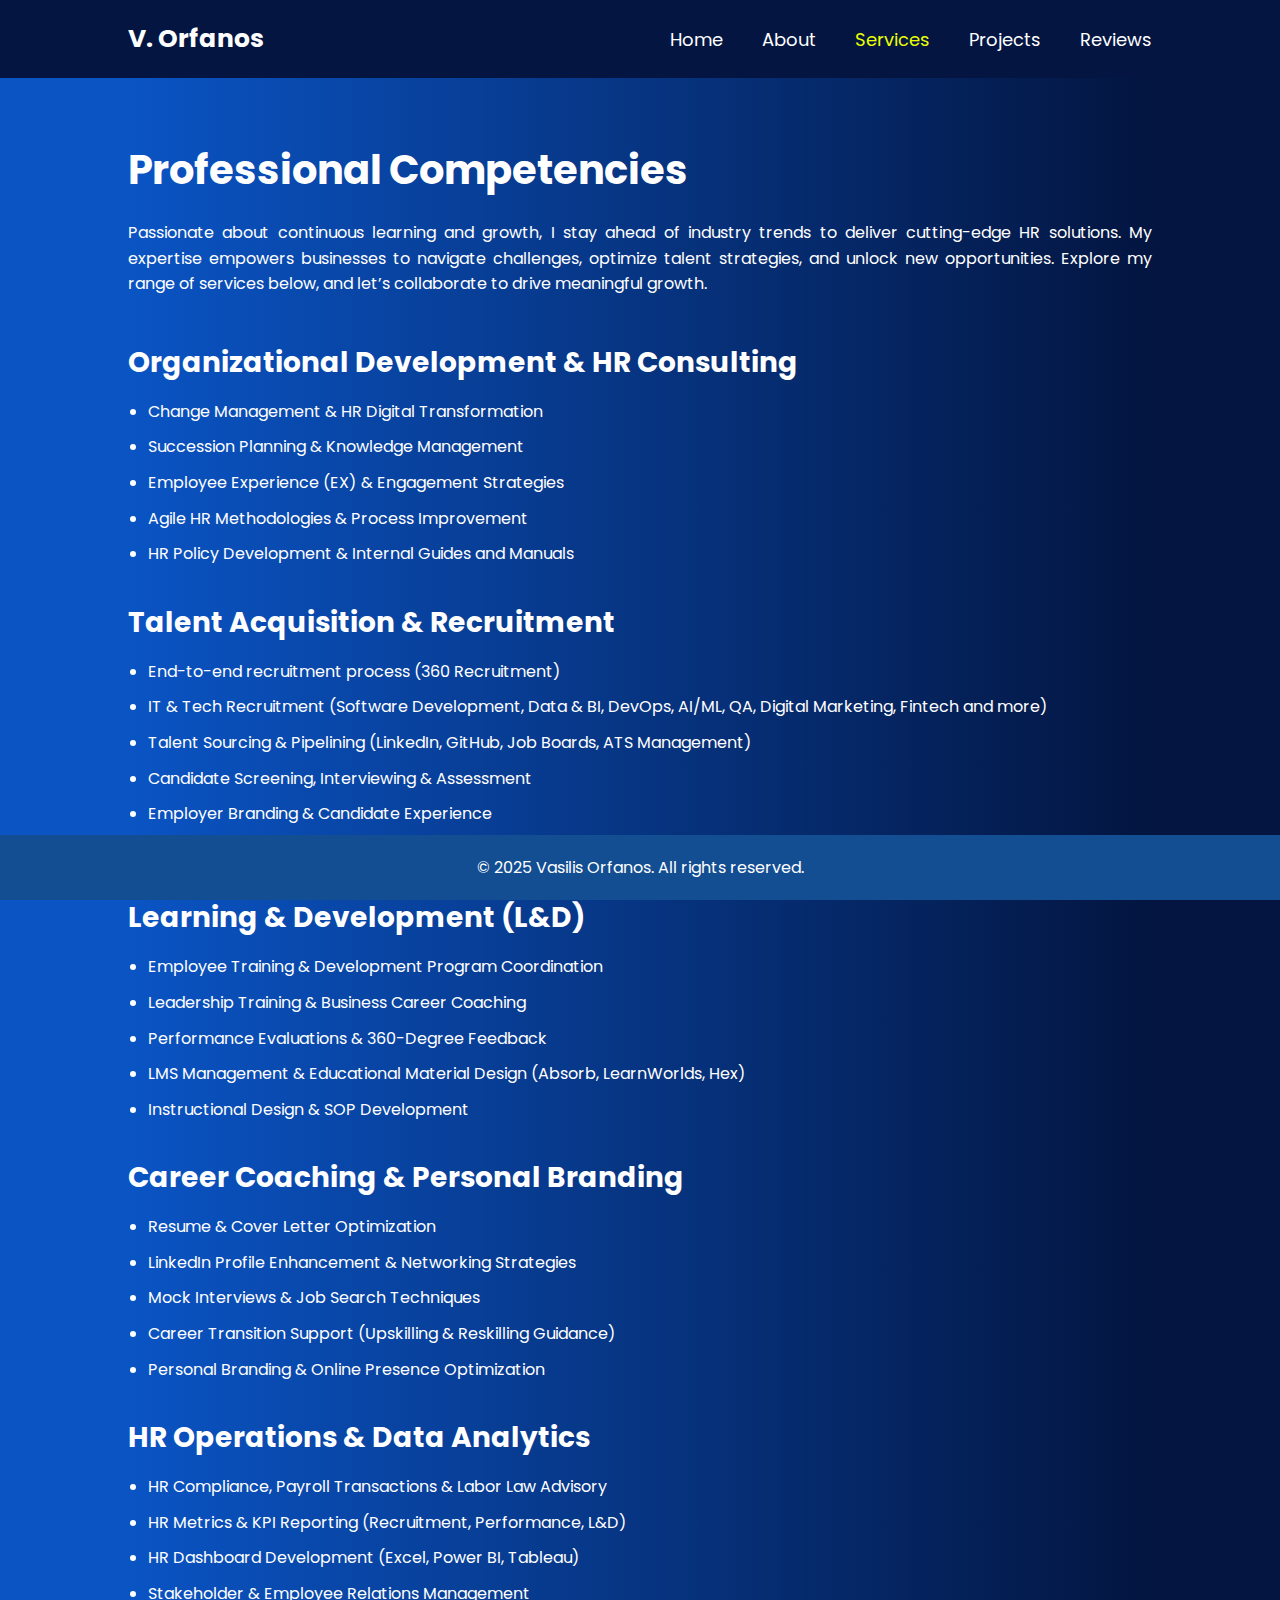
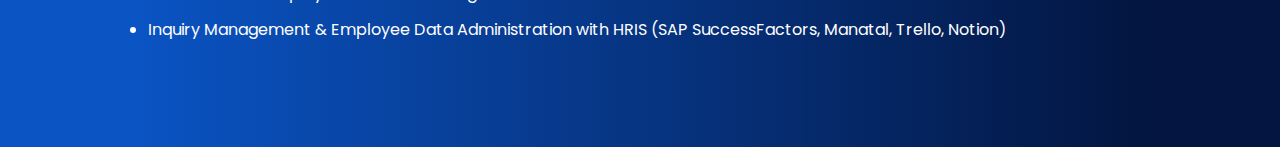
<file: Services.html>
<!DOCTYPE html>
<html lang="en">
<head>
    <meta charset="UTF-8">
    <meta name="viewport" content="width=device-width, initial-scale=1.0">
    <title>Services | Vasilis Orfanos</title>
    <link rel="stylesheet" href="style2.css">
    <style>
        /* Import Google Fonts */
        @import url('https://fonts.googleapis.com/css2?family=Poppins:wght@300;400;500;600;700;800;900&display=swap');

        /* Basic Reset */
        * {
            margin: 0;
            padding: 0;
            box-sizing: border-box;
            font-family: 'Poppins', sans-serif;
        }

        body {
            background: #f4f4f4; /* Light gray background */
            color: #ffffff; /* White text for high contrast */
            overflow-x: hidden; /* Prevents horizontal scrolling */
        }

        /* Header Styling */
        .header {
            position: fixed;
            top: 0;
            left: 0;
            width: 100%;
            padding: 20px 10%;
            background: #031540; /* Dark blue header background */
            display: flex;
            justify-content: space-between;
            align-items: center;
            z-index: 1000; /* Ensures header stays on top */
        }

        .logo {
            font-size: 25px;
            color: #ffffff; /* White for the logo text */
            text-decoration: none;
            font-weight: 700;
        }

        /* Navigation Link Styling */
        .navbar a {
            font-size: 18px;
            color: #fff; /* White text for navigation links */
            text-decoration: none;
            margin-left: 35px;
            transition: color 0.3s;
        }

        .navbar a:hover,
        .navbar a.active {
            color: #eaff00; /* Yellow for hover and active states */
        }

        /* Main Content Area */
        .main-content {
            padding: 140px 10% 20px; /* Increased top padding to account for header */
            min-height: calc(100vh - 40px); /* Adjust height based on header */
            background: linear-gradient(-90deg, #031540 10%, #0a54c4 90%);
            display: flex;
            flex-direction: column;
            justify-content: center;
            align-items: start;
        }

        .main-content h1 {
            font-size: 40px;
            color: #ffffff; /* White text for headings */
            margin-bottom: 20px;
        }

        .main-content h2 {
            font-size: 28px;
            color: #ffffff; /* White text for subheadings */
            margin-bottom: 15px;
        }

        .main-content p {
            text-align: justify;
            text-justify: inter-word;
            font-size: 16px;
            line-height: 1.6;
            color: #ffffff; /* White text for readable contrast */
            margin-bottom: 20px;
        }

        .main-content ul {
            list-style-type: disc;
            padding-left: 20px;
            color: #ffffff; /* White text for list items */
        }

        .main-content ul li {
            font-size: 16px;
            line-height: 1.6;
            margin-bottom: 10px;
        }

        /* Footer Styling */
        .footer {
            text-align: center;
            padding: 20px;
            background-color: #134e92; /* Dark blue background */
            color: #fff; /* White text */
            position: fixed;
            left: 0;
            bottom: 0;
            width: 100%;
        }

        /* Mobile-friendly adjustments */
        @media (max-width: 768px) {
            .header {
                padding: 15px 5%; /* Slightly reduced padding for small screens */
            }

            .main-content {
                padding: 100px 5% 20px; /* Adjusted padding for mobile */
            }

            .main-content h1 {
                font-size: 1.5em; /* Slightly smaller heading */
            }

            .main-content h2 {
                font-size: 1.2em; /* Slightly smaller subheading */
            }

            .main-content p {
                font-size: 0.9em; /* Adjust paragraph text size */
            }

            .main-content ul {
                padding-left: 15px; /* Slightly less padding on mobile */
            }

            .main-content ul li {
                font-size: 0.9em; /* Smaller list item text */
            }

            .navbar a {
                font-size: 0.9em; /* Slightly smaller nav links */
                margin-left: 20px; /* Less space between nav links */
            }

            .logo {
                font-size: 1.2em; /* Slightly smaller logo text */
            }

            .footer p {
                font-size: 0.9em; /* Smaller footer text */
            }
        }
    </style>
</head>
<body>
    <header class="header">
        <a href="#" class="logo">V. Orfanos</a>
        <nav class="navbar">
            <a href="index.html">Home</a>
            <a href="About.html">About</a>
            <a href="Services.html" class="active">Services</a>
            <a href="Projects.html">Projects</a>
            <a href="Reviews.html">Reviews</a>
        </nav>
    </header>

    <section class="main-content">
        <h1>Professional Competencies</h1>
        <p>Passionate about continuous learning and growth, I stay ahead of industry trends to deliver cutting-edge HR solutions. My expertise empowers businesses to navigate challenges, optimize talent strategies, and unlock new opportunities. Explore my range of services below, and let’s collaborate to drive meaningful growth.</p>
        <br>
        <h2>Organizational Development & HR Consulting</h2>
        <ul>
            <li>Change Management & HR Digital Transformation</li>
            <li>Succession Planning & Knowledge Management</li>
            <li>Employee Experience (EX) & Engagement Strategies</li>
            <li>Agile HR Methodologies & Process Improvement</li>
            <li>HR Policy Development & Internal Guides and Manuals</li>
        </ul>
        <br>
        <h2>Talent Acquisition & Recruitment</h2>
        <ul>
            <li>End-to-end recruitment process (360 Recruitment)</li>
            <li>IT & Tech Recruitment (Software Development, Data & BI, DevOps, AI/ML, QA, Digital Marketing, Fintech and more)</li>
            <li>Talent Sourcing & Pipelining (LinkedIn, GitHub, Job Boards, ATS Management)</li>
            <li>Candidate Screening, Interviewing & Assessment</li>
            <li>Employer Branding & Candidate Experience</li>
            <li>Onboarding & Employee Integration</li>
        </ul>
        <br>
        <h2>Learning & Development (L&D)</h2>
        <ul>
            <li>Employee Training & Development Program Coordination</li>
            <li>Leadership Training & Business Career Coaching</li>
            <li>Performance Evaluations & 360-Degree Feedback</li>
            <li>LMS Management & Educational Material Design (Absorb, LearnWorlds, Hex)</li>
            <li>Instructional Design & SOP Development</li>
        </ul>
        <br>
        <h2>Career Coaching & Personal Branding</h2>
        <ul>
            <li>Resume & Cover Letter Optimization</li>
            <li>LinkedIn Profile Enhancement & Networking Strategies</li>
            <li>Mock Interviews & Job Search Techniques</li>
            <li>Career Transition Support (Upskilling & Reskilling Guidance)</li>
            <li>Personal Branding & Online Presence Optimization</li>
        </ul>
        <br>
        <h2>HR Operations & Data Analytics</h2>
        <ul>
            <li>HR Compliance, Payroll Transactions & Labor Law Advisory</li>
            <li>HR Metrics & KPI Reporting (Recruitment, Performance, L&D)</li>
            <li>HR Dashboard Development (Excel, Power BI, Tableau)</li>
            <li>Stakeholder & Employee Relations Management</li>
            <li>Inquiry Management & Employee Data Administration with HRIS (SAP SuccessFactors, Manatal, Trello, Notion)</li>
        </ul>
        <br>
        <br>
        <br>
    </section>

    <footer class="footer">
        <p>© 2025 Vasilis Orfanos. All rights reserved.</p>
    </footer>
</body>
</html>
</file>
<file: style2.css>
@import url('https://fonts.googleapis.com/css2?family=Poppins:wght@300;400;500;600;700;800;900&display=swap');

/* Basic Reset */
* {
    margin: 0;
    padding: 0;
    box-sizing: border-box;
    font-family: 'Poppins', sans-serif;
}

body {
    background: #f4f4f4; /* Light gray background */
    color: #ffffff; /* White text for high contrast */
    overflow-x: hidden; /* Prevents horizontal scrolling */
}

/* Header Styling */
.header {
    position: fixed;
    top: 0;
    left: 0;
    width: 100%;
    padding: 20px 10%;
    background: #031540; /* Dark blue header background */
    display: flex;
    justify-content: space-between;
    align-items: center;
    z-index: 1000; /* Ensures header stays on top */
}

.logo {
    font-size: 25px;
    color: #ffffff; /* White for the logo text */
    text-decoration: none;
    font-weight: 700;
}

/* Navigation Link Styling */
.navbar a {
    font-size: 18px;
    color: #fff; /* White text for navigation links */
    text-decoration: none;
    margin-left: 35px;
    transition: color 0.3s;
}

.navbar a:hover,
.navbar a.active {
    color: #eaff00; /* Yellow for hover and active states */
}

/* Main Content Area */
.main-content {
    padding: 140px 10% 20px; /* Increased top padding to account for header */
    min-height: calc(100vh - 40px); /* Adjust height based on header */
    background: linear-gradient(-90deg, #031540 10%, #0a54c4 90%);
    display: flex;
    flex-direction: column;
    justify-content: center;
    align-items: start;
}

.main-content h1 {
    font-size: 40px;
    color: #ffffff; /* White text for headings */
    margin-bottom: 20px;
}

.main-content p, .main-content a {
    text-align: justify;
    text-justify: inter-word;
    font-size: 16px;
    line-height: 1.6;
    color: #ffffff; /* White text for readable contrast */
}

.main-content a {
    text-decoration: underline;
}

.main-content a:hover {
    color: #00abf0; /* Light blue for link hover effects */
}

/* Button Styling */
.btn {
    padding: 12px 35px;
    background: #00abf0; /* Consistent button color with navigation hover */
    border-radius: 40px;
    font-size: 17px;
    color: #fff;
    text-decoration: none;
    font-weight: 600;
    letter-spacing: 1px;
    box-shadow: 0 0 10px #00abf0;
    transition: all .5s;
}

.btn:hover {
    background: #fff; /* White background on hover */
    color: #00abf0; /* Blue text on hover */
    box-shadow: none;
}

/* Responsive Adjustments */
@media (max-width: 768px) {
    .header {
        padding: 15px 5%; /* Slightly reduced padding for small screens */
    }

    .main-content {
        padding-top: 100px; /* Further increased top padding on small screens */
    }

    .navbar a {
        margin-left: 20px; /* Less space between nav links on smaller screens */
    }
}

.footer {
    text-align: center;
    padding: 20px;
    background-color: #134e92; /* Dark blue background */
    color: #fff; /* White text */
    position: fixed;
    left: 0;
    bottom: 0;
    width: 100%;
}
</file>
